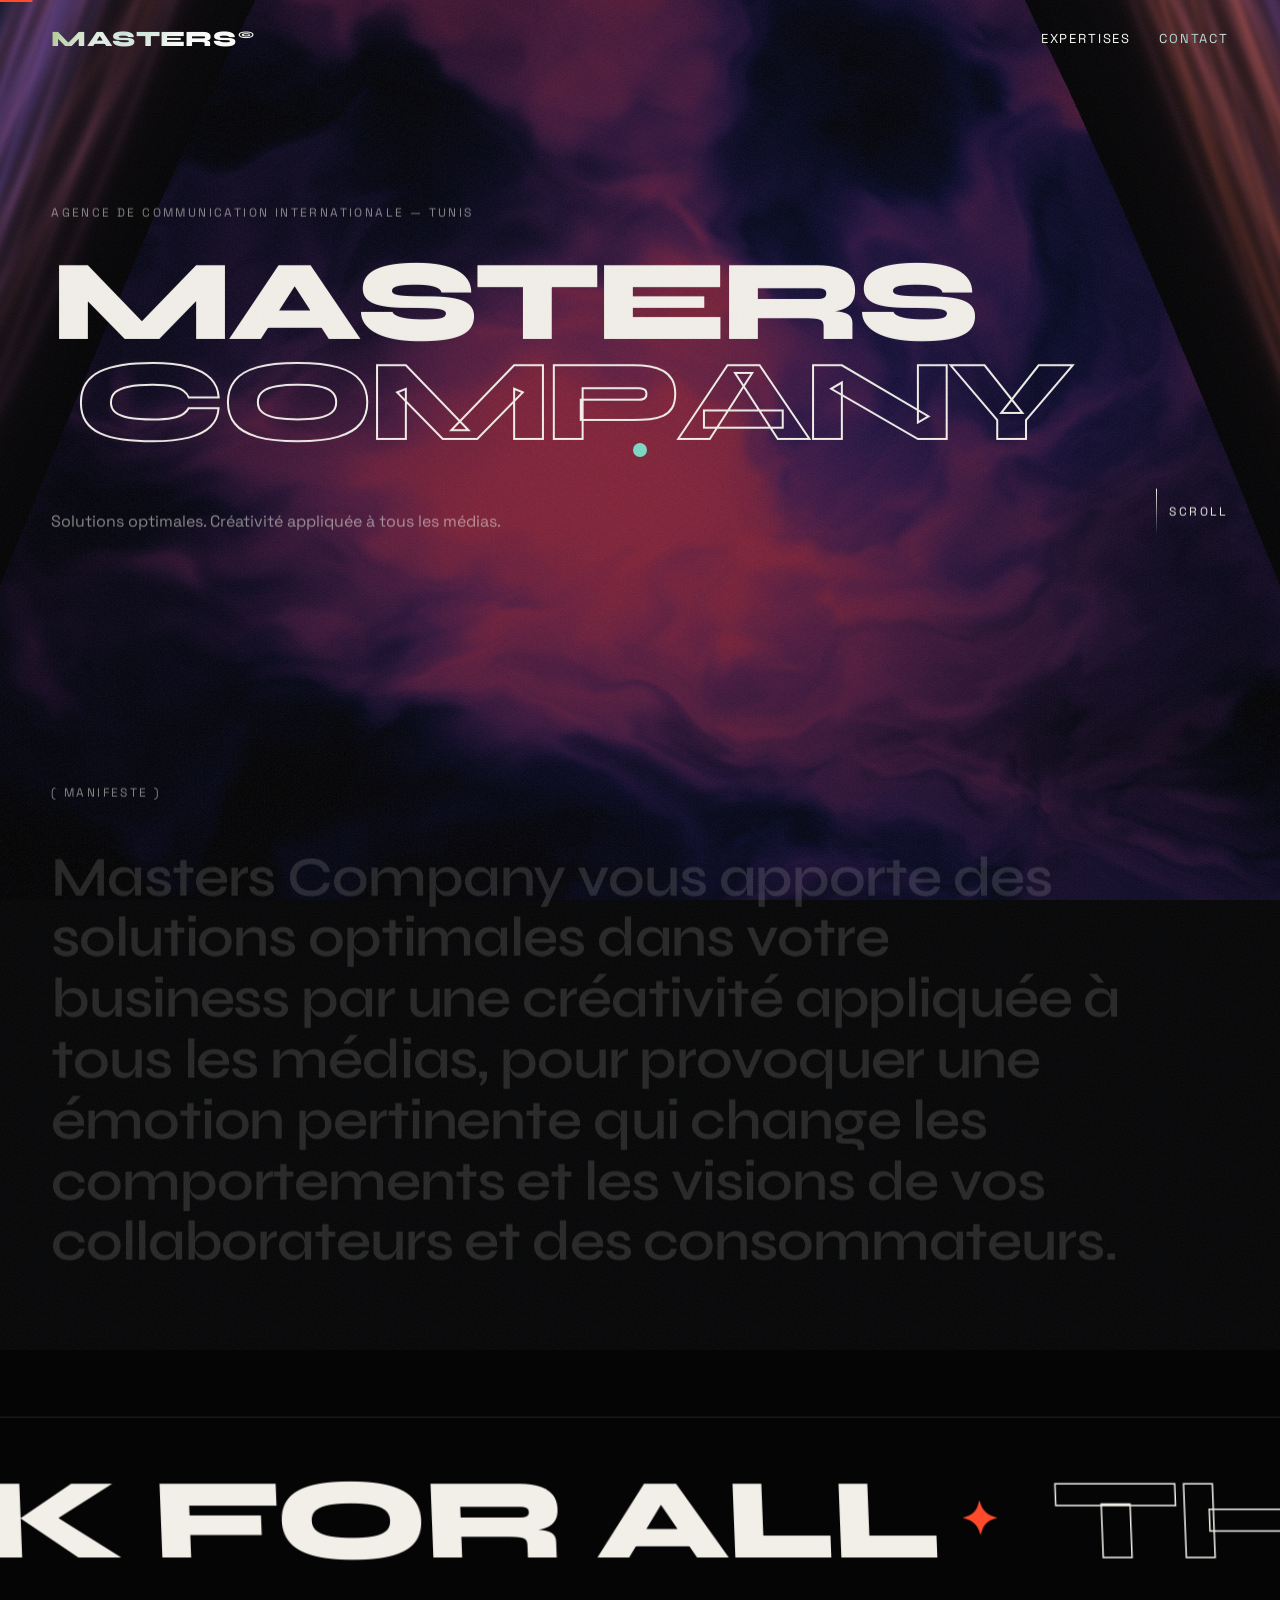
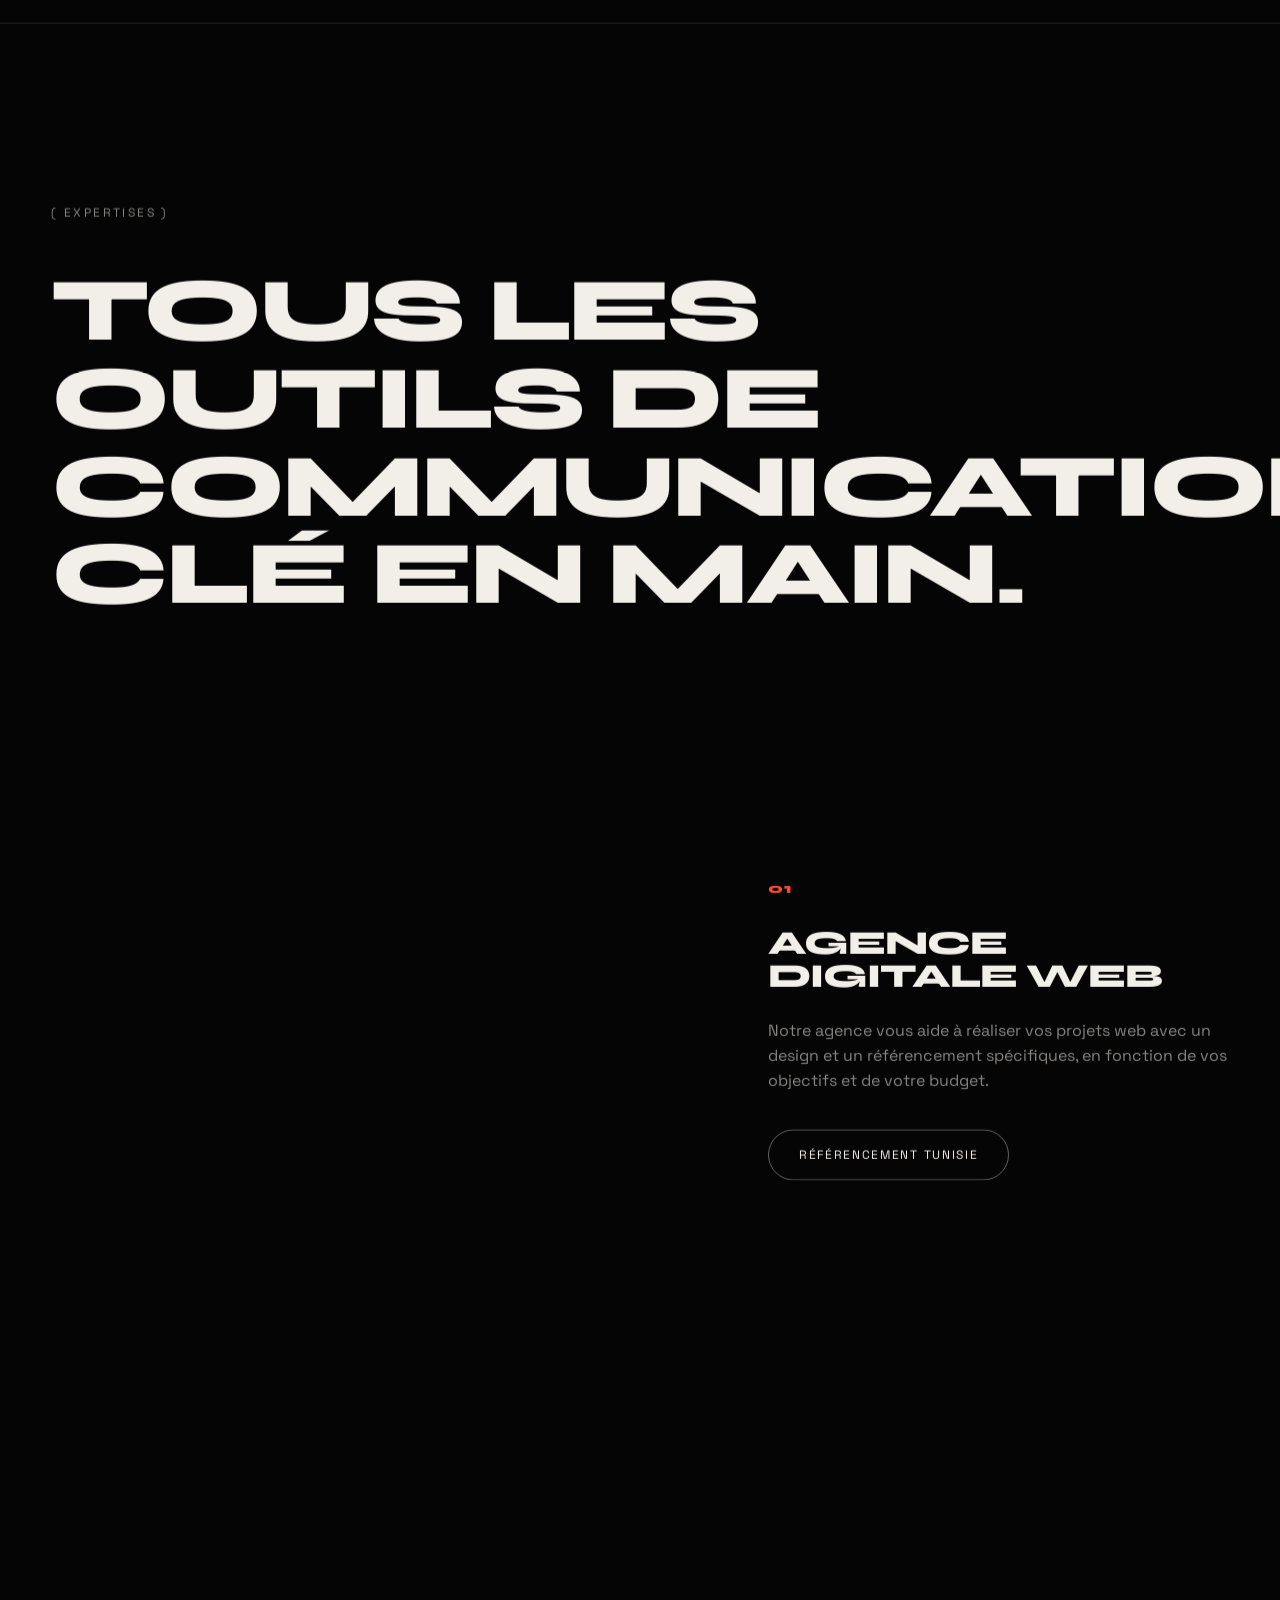
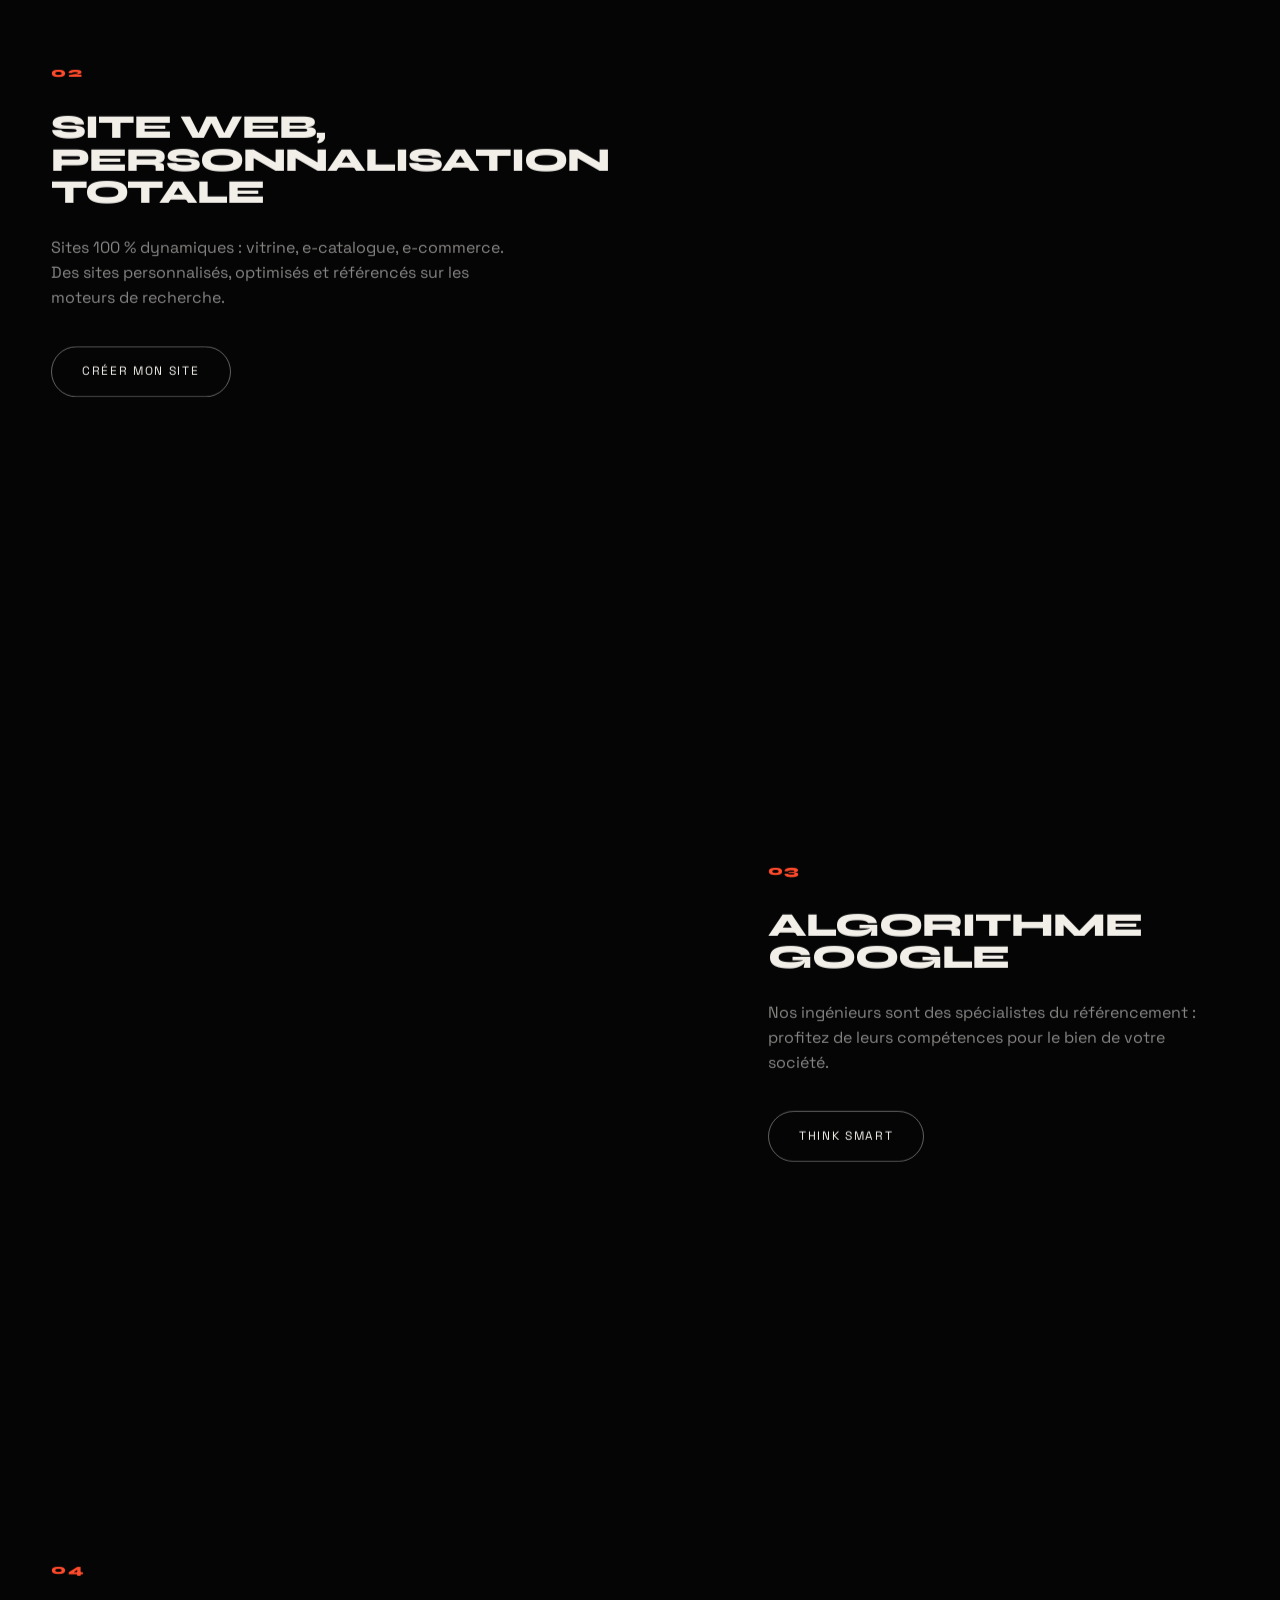
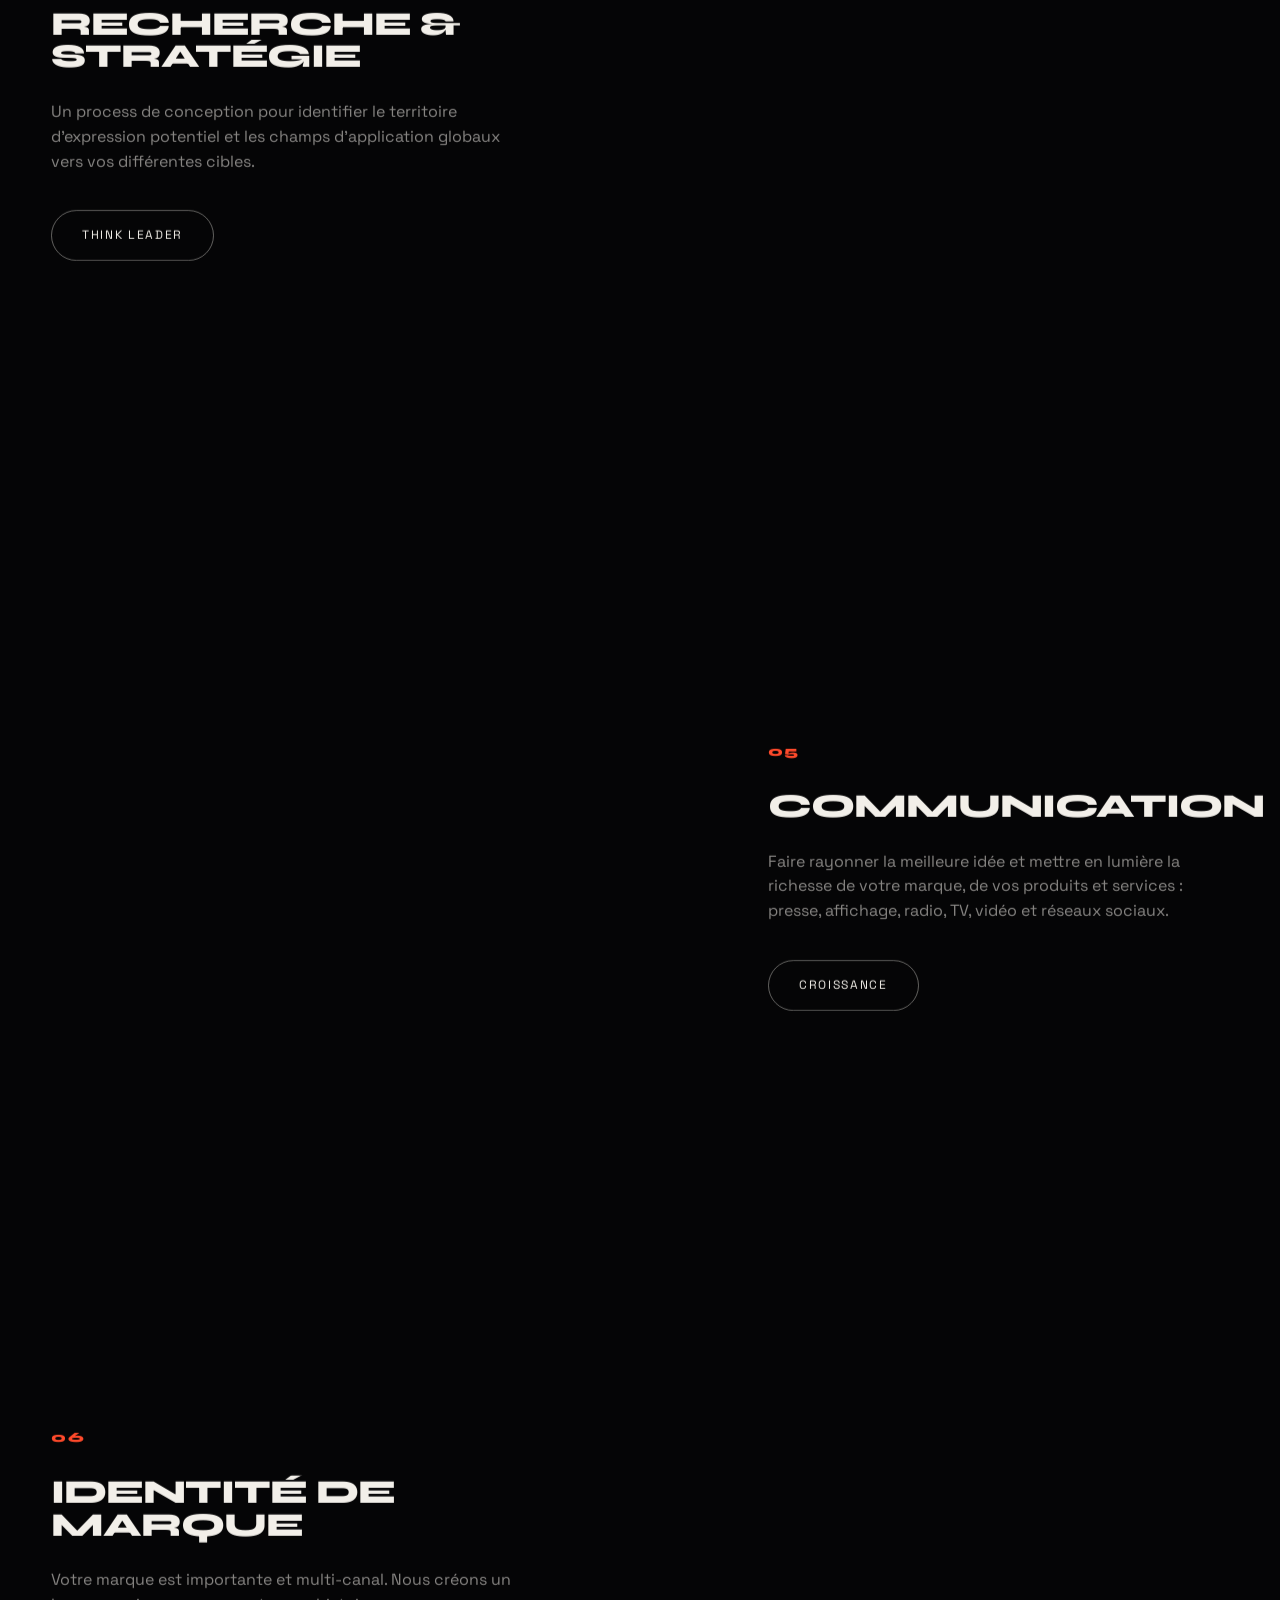
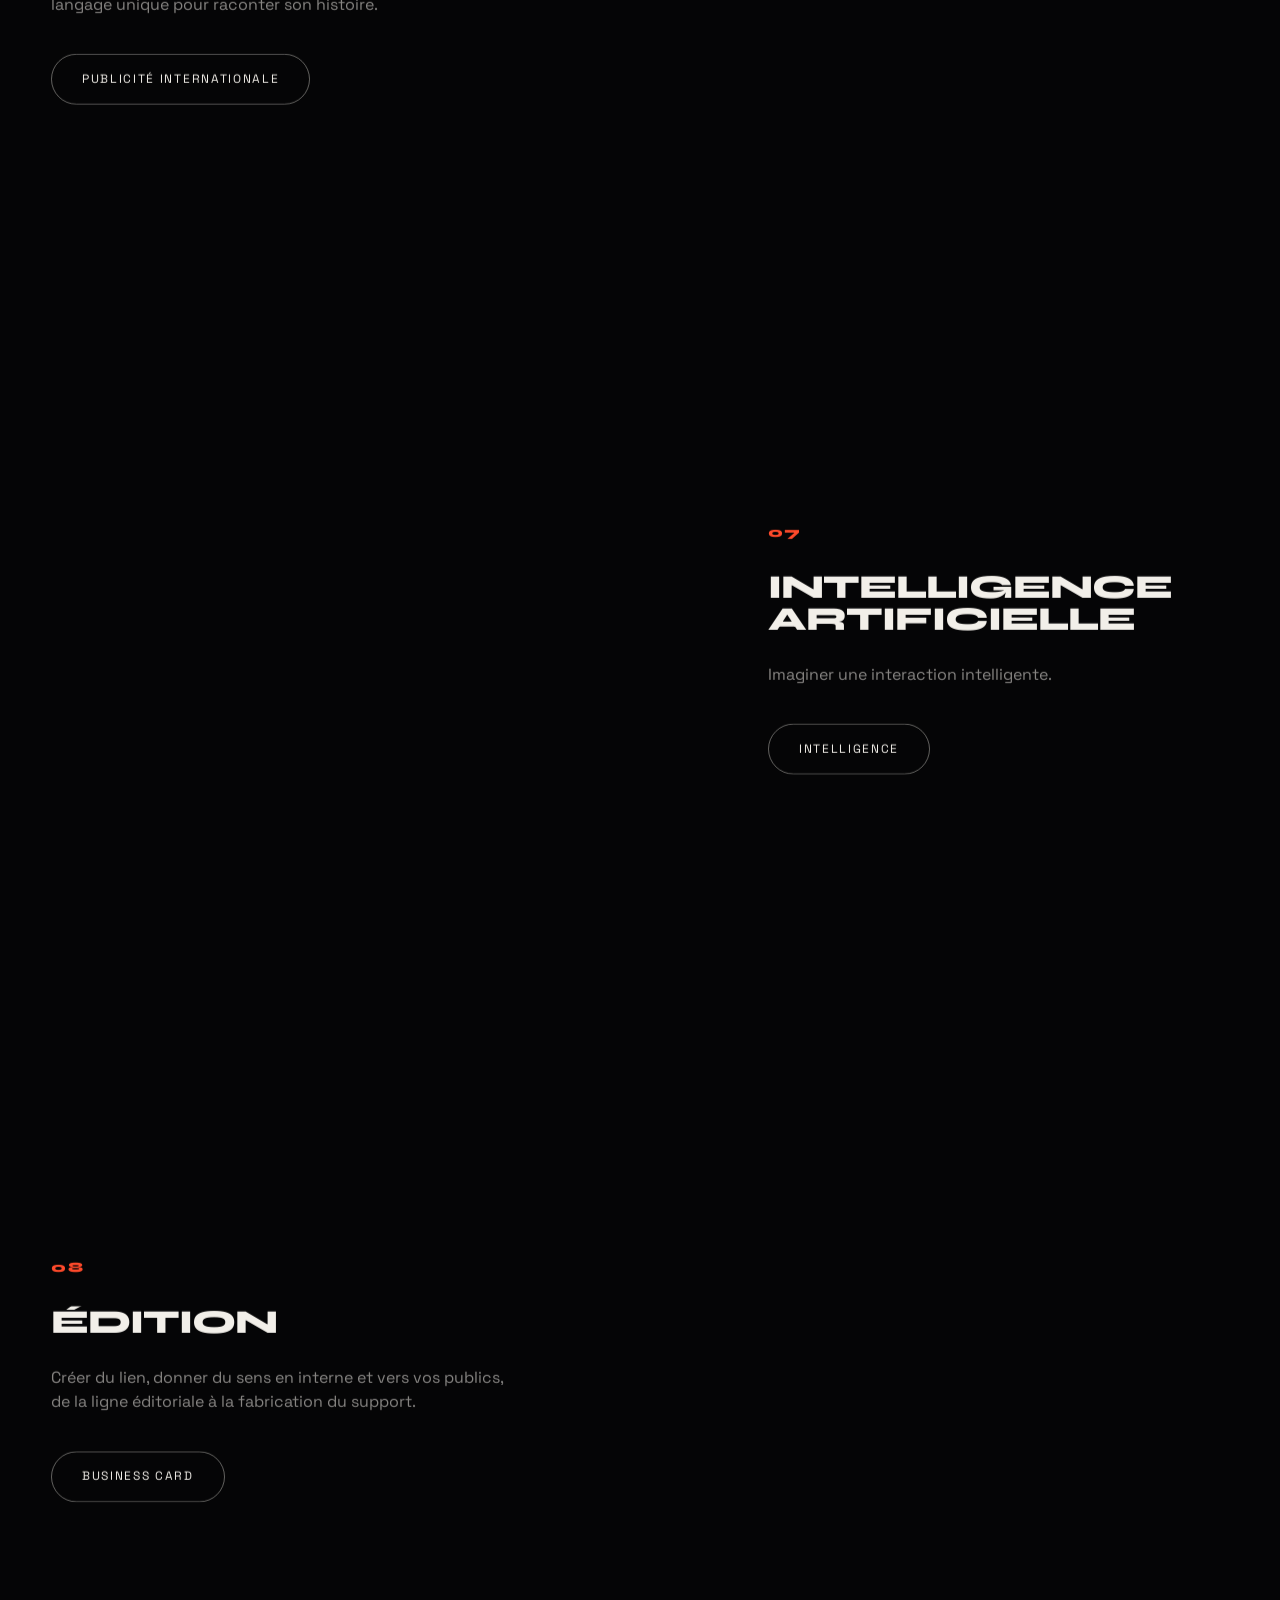
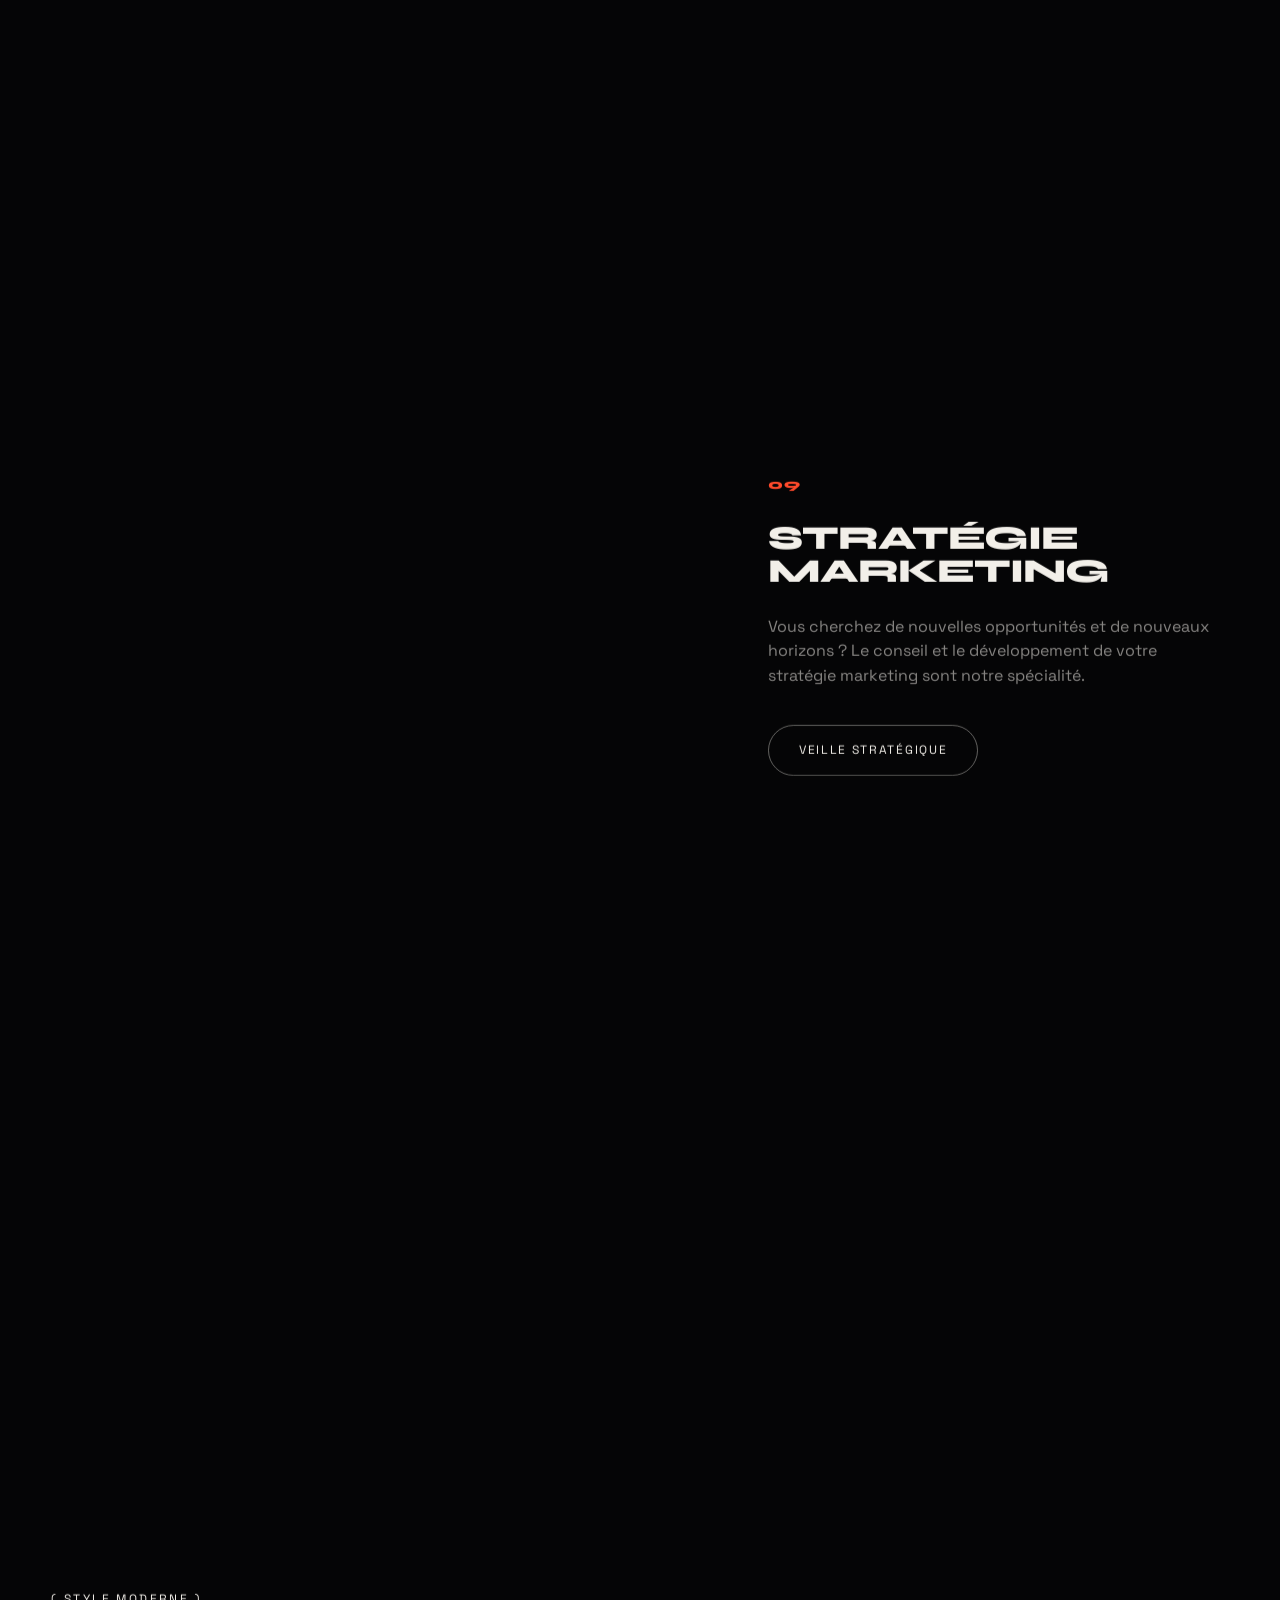
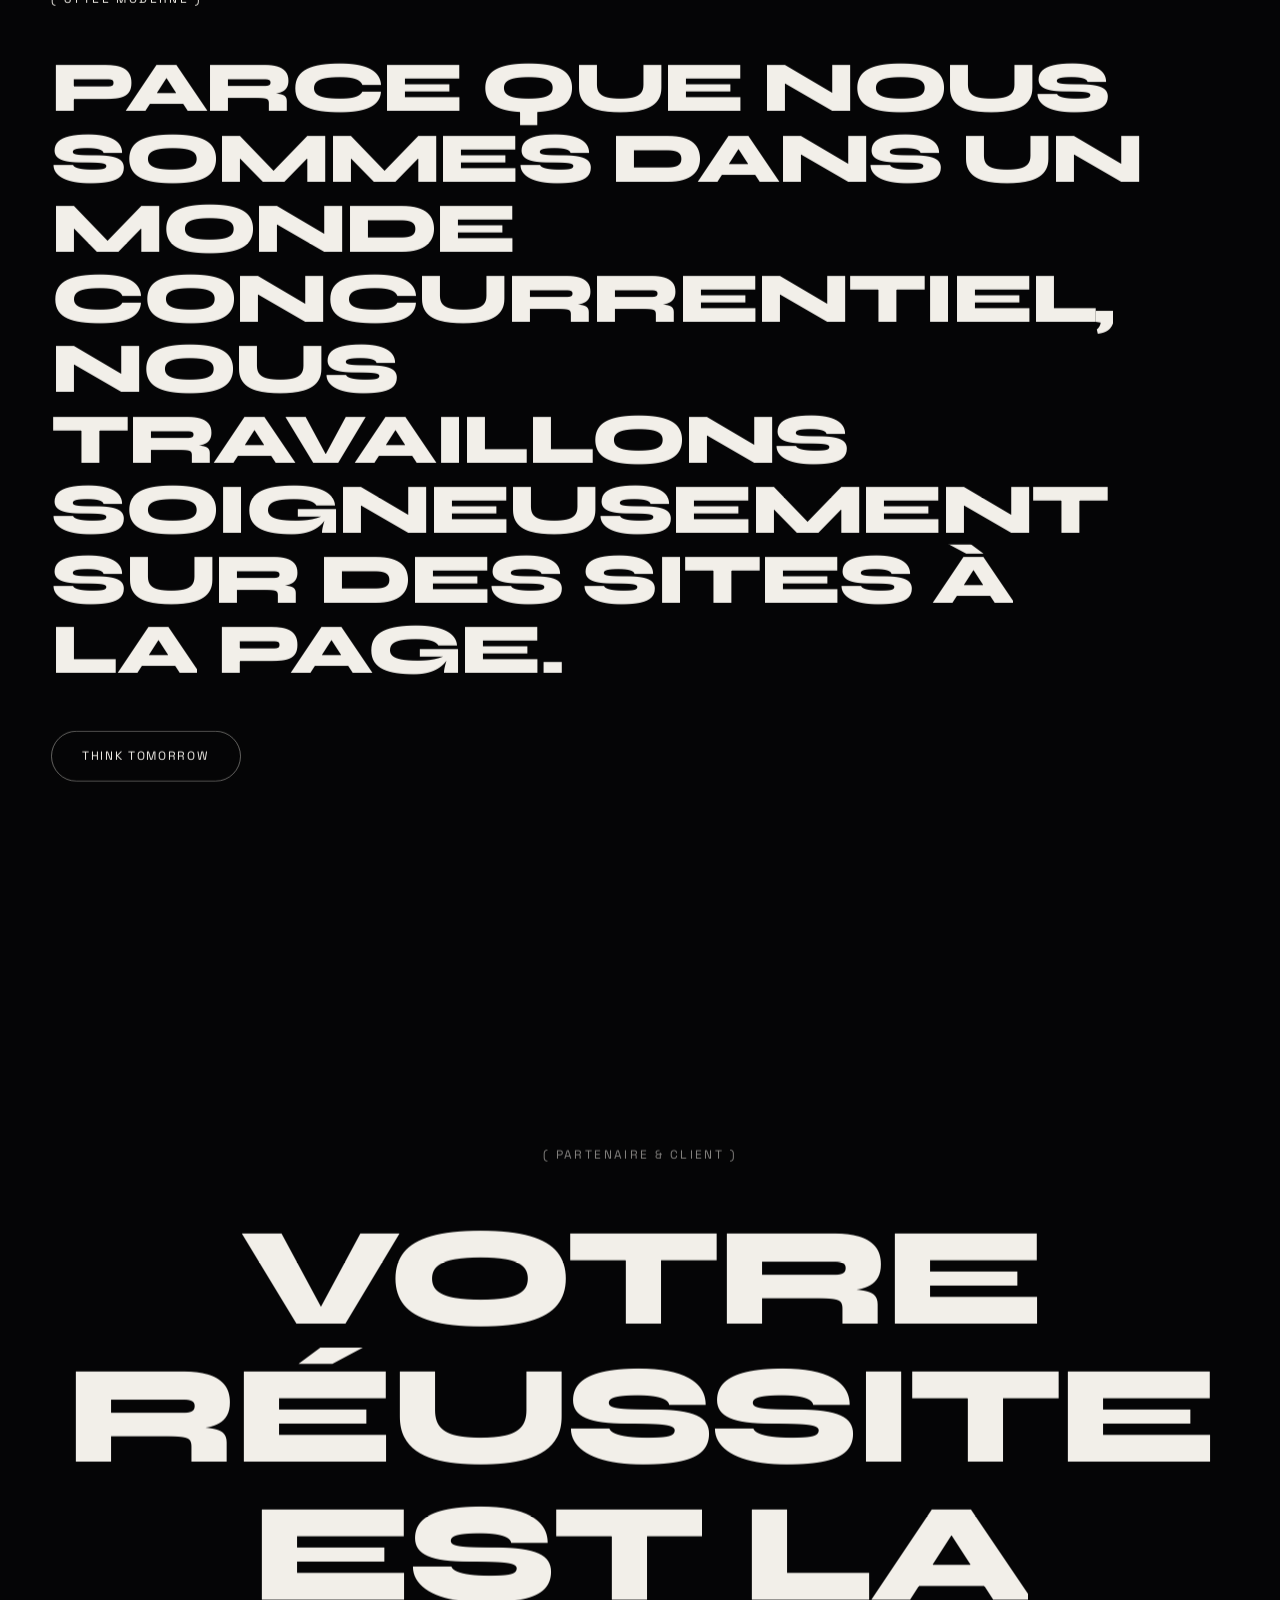
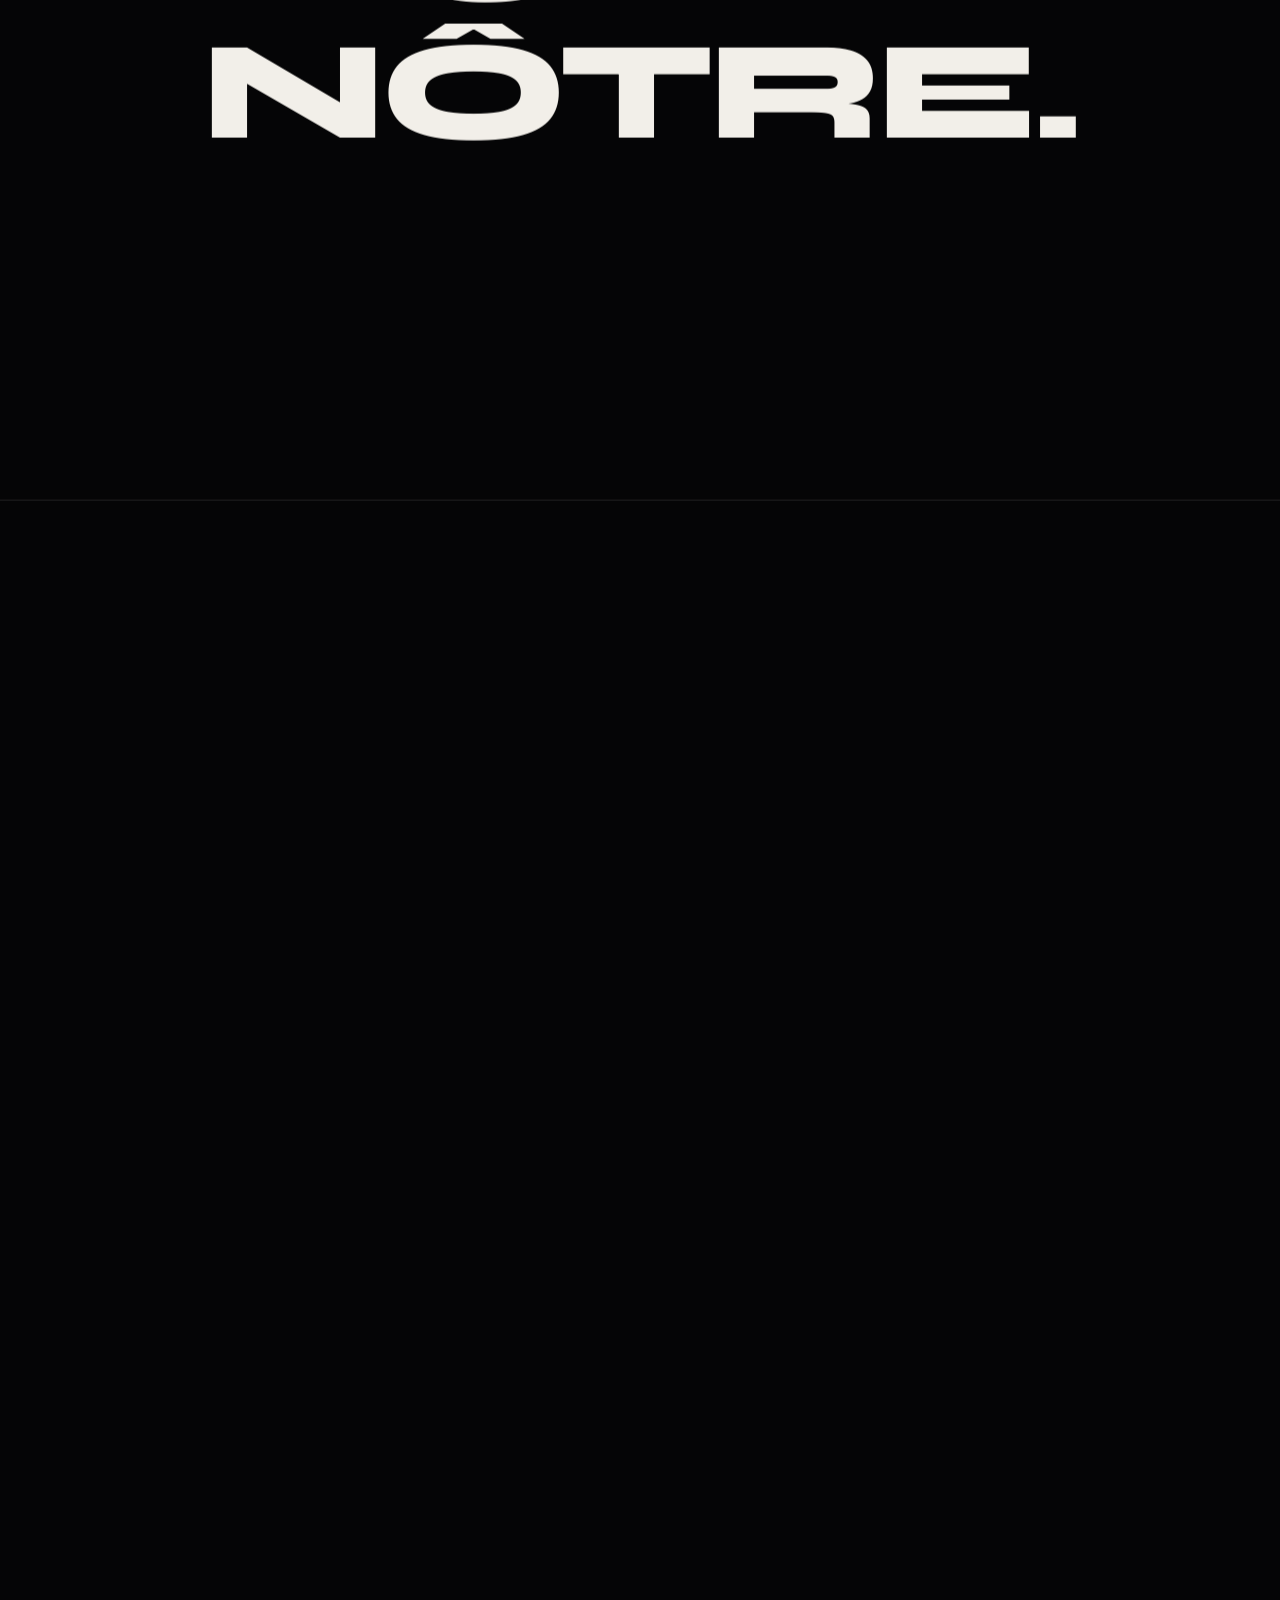
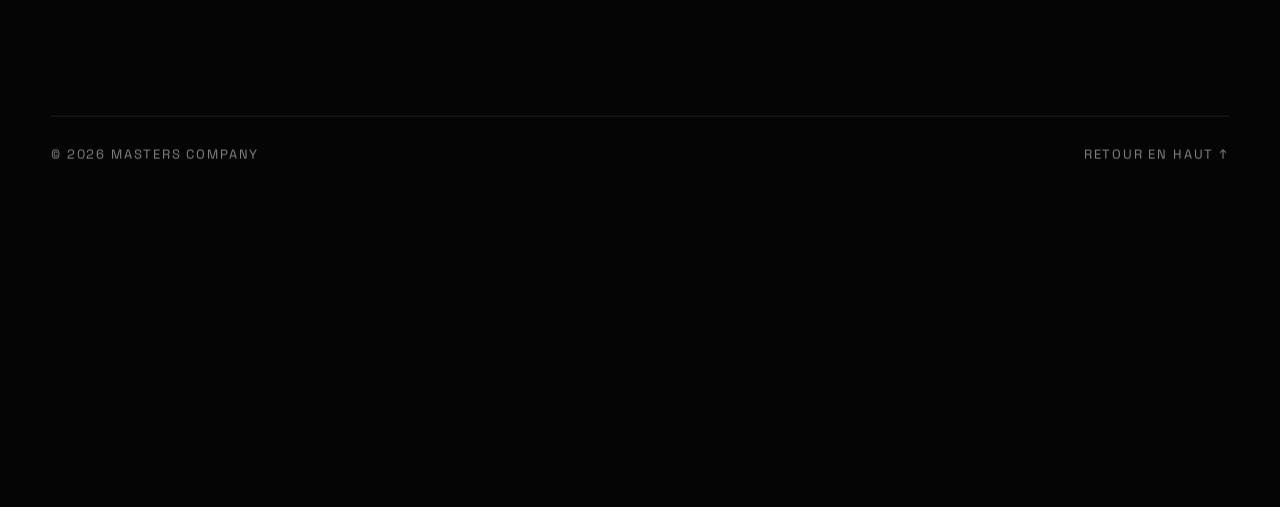
<file: index.html>
<!DOCTYPE html>
<html lang="fr">
<head>
  <meta charset="UTF-8">
  <meta name="viewport" content="width=device-width, initial-scale=1">
  <title>Masters Company — Agence de communication internationale</title>
  <meta name="description" content="Masters Company, agence de communication internationale à Tunis : création de sites web, référencement, stratégie digitale, identité de marque, vidéo et intelligence artificielle.">
  <meta name="theme-color" content="#050506">
  <link rel="shortcut icon" href="assets/images/1-2.gif" type="image/x-icon">
  <link rel="preconnect" href="https://fonts.googleapis.com">
  <link rel="preconnect" href="https://fonts.gstatic.com" crossorigin>
  <link rel="stylesheet" href="https://fonts.googleapis.com/css2?family=Space+Grotesk:wght@400;500&family=Syne:wght@600;800&display=swap">
  <link rel="stylesheet" href="css/site.css">
</head>
<body>

<div class="loader" id="loader" aria-hidden="true">
  <div class="loader__count"><span id="loaderCount">0</span><i>%</i></div>
  <div class="loader__label">Masters Company</div>
</div>

<canvas id="gl" aria-hidden="true"></canvas>
<div class="grain" aria-hidden="true"></div>
<div class="cursor" id="cursor" aria-hidden="true"><span id="cursorLabel"></span></div>
<div class="progress" id="progress" aria-hidden="true"></div>

<header class="nav">
  <a class="nav__logo" href="#top" data-cursor="hover">MASTERS<sup>©</sup></a>
  <nav class="nav__links">
    <a href="#services" data-cursor="hover">Expertises</a>
    <a href="#contact" data-cursor="hover">Contact</a>
  </nav>
</header>

<main id="smooth">

  <!-- HERO -->
  <section class="hero" id="top">
    <div class="hero__media media" data-gl data-scene="8" data-dim="0.5"><img data-src="assets/images/hd/agence-web-tunisie-creation-site-web-tunisie-2000x1197-85.jpg" alt="">
    </div>
    <div class="hero__inner">
      <p class="hero__kicker" data-reveal>Agence de communication internationale — Tunis</p>
      <h1 class="hero__title" aria-label="Masters Company">
        <span class="line" data-chars data-speed="0.06">Masters</span>
        <span class="line line--outline" data-chars data-speed="0.12">Company</span>
      </h1>
      <div class="hero__foot">
        <p data-reveal>Solutions optimales. Créativité appliquée à tous les médias.</p>
        <a class="scroll-cue" href="#manifesto" data-cursor="hover"><span></span>Scroll</a>
      </div>
    </div>
  </section>

  <!-- MANIFESTO -->
  <section class="manifesto" id="manifesto">
    <p class="manifesto__label" data-reveal>( Manifeste )</p>
    <p class="manifesto__text" data-scrub>Masters Company vous apporte des solutions optimales dans votre business par une créativité appliquée à tous les médias, pour provoquer une émotion pertinente qui change les comportements et les visions de vos collaborateurs et des consommateurs.</p>
  </section>

  <!-- MARQUEE -->
  <section class="marquee" aria-hidden="true">
    <div class="marquee__track" id="marquee">
      <span>Think for all</span><span>Think smart</span><span>Think leader</span><span>Think tomorrow</span><span>Think partner</span>
      <span>Think for all</span><span>Think smart</span><span>Think leader</span><span>Think tomorrow</span><span>Think partner</span>
    </div>
  </section>

  <!-- SERVICES -->
  <section class="services" id="services">
    <header class="section-head">
      <p data-reveal>( Expertises )</p>
      <h2 data-split>Tous les outils de communication, clé en main.</h2>
    </header>

    <article class="work">
      <div class="work__media" data-speed="-0.04"><div class="media r-45" data-gl data-scene="2"><img data-src="assets/images/hd/agence-web-tunisie-creation-site-web-tunisie-1400x808-68.jpg" alt="Référencement et design web"></div></div>
      <div class="work__text" data-speed="0.05">
        <span class="work__no">01</span>
        <h3 data-split>Agence digitale web</h3>
        <p data-reveal>Notre agence vous aide à réaliser vos projets web avec un design et un référencement spécifiques, en fonction de vos objectifs et de votre budget.</p>
        <a class="pill" href="#contact" data-cursor="hover" data-magnetic>Référencement Tunisie</a>
      </div>
    </article>

    <article class="work work--flip">
      <div class="work__media" data-speed="-0.06"><div class="media r-54" data-gl data-scene="1"><img data-src="assets/images/hd/agence-web-tunisie-creation-site-web-tunisie-1400x1166-36.jpg" alt="Site web dynamique"></div></div>
      <div class="work__text" data-speed="0.05">
        <span class="work__no">02</span>
        <h3 data-split>Site web, personnalisation totale</h3>
        <p data-reveal>Sites 100&nbsp;% dynamiques&nbsp;: vitrine, e-catalogue, e-commerce. Des sites personnalisés, optimisés et référencés sur les moteurs de recherche.</p>
        <a class="pill" href="#contact" data-cursor="hover" data-magnetic>Créer mon site</a>
      </div>
    </article>

    <article class="work">
      <div class="work__media" data-speed="-0.05"><div class="media r-45" data-gl data-scene="4"><img data-src="assets/images/hd/agence-web-tunisie-creation-site-web-tunisie-1400x1539-81.jpg" alt="Algorithme Google"></div></div>
      <div class="work__text" data-speed="0.07">
        <span class="work__no">03</span>
        <h3 data-split>Algorithme Google</h3>
        <p data-reveal>Nos ingénieurs sont des spécialistes du référencement&nbsp;: profitez de leurs compétences pour le bien de votre société.</p>
        <a class="pill" href="#contact" data-cursor="hover" data-magnetic>Think smart</a>
      </div>
    </article>

    <article class="work work--flip">
      <div class="work__media" data-speed="-0.04"><div class="media r-169" data-gl data-scene="5"><img data-src="assets/images/hd/agence-web-tunisie-creation-site-web-tunisie-1400x545-86.jpg" alt="Recherche et stratégie"></div></div>
      <div class="work__text" data-speed="0.05">
        <span class="work__no">04</span>
        <h3 data-split>Recherche &amp; Stratégie</h3>
        <p data-reveal>Un process de conception pour identifier le territoire d'expression potentiel et les champs d'application globaux vers vos différentes cibles.</p>
        <a class="pill" href="#contact" data-cursor="hover" data-magnetic>Think leader</a>
      </div>
    </article>

    <article class="work">
      <div class="work__media" data-speed="-0.05"><div class="media r-45" data-gl data-scene="3"><img data-src="assets/images/agence-web-tunisie-creation-site-web-tunisie.8.gif" alt="Communication"></div></div>
      <div class="work__text" data-speed="0.05">
        <span class="work__no">05</span>
        <h3 data-split>Communication</h3>
        <p data-reveal>Faire rayonner la meilleure idée et mettre en lumière la richesse de votre marque, de vos produits et services&nbsp;: presse, affichage, radio, TV, vidéo et réseaux sociaux.</p>
        <a class="pill" href="#contact" data-cursor="hover" data-magnetic>Croissance</a>
      </div>
    </article>

    <article class="work work--flip">
      <div class="work__media" data-speed="-0.06"><div class="media r-169" data-gl data-scene="0"><img data-src="assets/images/hd/agence-web-tunisie-creation-site-web-tunisie-1400x787-78.jpg" alt="Identité de marque"></div></div>
      <div class="work__text" data-speed="0.05">
        <span class="work__no">06</span>
        <h3 data-split>Identité de marque</h3>
        <p data-reveal>Votre marque est importante et multi-canal. Nous créons un langage unique pour raconter son histoire.</p>
        <a class="pill" href="#contact" data-cursor="hover" data-magnetic>Publicité internationale</a>
      </div>
    </article>

    <article class="work">
      <div class="work__media" data-speed="-0.04"><div class="media r-54" data-gl data-scene="6"><img data-src="assets/images/agence-web-tunisie-creation-site-web-tunisie.10.gif" alt="Intelligence artificielle"></div></div>
      <div class="work__text" data-speed="0.06">
        <span class="work__no">07</span>
        <h3 data-split>Intelligence artificielle</h3>
        <p data-reveal>Imaginer une interaction intelligente.</p>
        <a class="pill" href="#contact" data-cursor="hover" data-magnetic>Intelligence</a>
      </div>
    </article>

    <article class="work work--flip">
      <div class="work__media" data-speed="-0.05"><div class="media r-45" data-gl data-scene="7"><img data-src="assets/images/agence-web-tunisie-creation-site-web-tunisie.12.gif" alt="Édition"></div></div>
      <div class="work__text" data-speed="0.05">
        <span class="work__no">08</span>
        <h3 data-split>Édition</h3>
        <p data-reveal>Créer du lien, donner du sens en interne et vers vos publics, de la ligne éditoriale à la fabrication du support.</p>
        <a class="pill" href="#contact" data-cursor="hover" data-magnetic>Business card</a>
      </div>
    </article>

    <article class="work">
      <div class="work__media" data-speed="-0.05"><div class="media r-45" data-gl data-scene="8"><img data-src="assets/images/hd/agence-web-tunisie-creation-site-web-tunisie-1400x1533-73.jpg" alt="Stratégie marketing"></div></div>
      <div class="work__text" data-speed="0.06">
        <span class="work__no">09</span>
        <h3 data-split>Stratégie marketing</h3>
        <p data-reveal>Vous cherchez de nouvelles opportunités et de nouveaux horizons&nbsp;? Le conseil et le développement de votre stratégie marketing sont notre spécialité.</p>
        <a class="pill" href="#contact" data-cursor="hover" data-magnetic>Veille stratégique</a>
      </div>
    </article>
  </section>

  <!-- SHOWCASE -->
  <section class="showcase">
    <div class="showcase__media media" data-gl data-scene="6" data-dim="0.8"><img data-src="assets/images/hd/agence-web-tunisie-creation-site-web-tunisie-1400x1011-59.jpg" alt=""></div>
    <div class="showcase__text" data-speed="0.1">
      <p data-reveal>( Style moderne )</p>
      <h2 data-split>Parce que nous sommes dans un monde concurrentiel, nous travaillons soigneusement sur des sites à la page.</h2>
      <a class="pill" href="#contact" data-cursor="hover" data-magnetic>Think tomorrow</a>
    </div>
  </section>

  <!-- PARTNER -->
  <section class="partner">
    <p data-reveal>( Partenaire &amp; client )</p>
    <h2 data-split>Votre réussite est la nôtre.</h2>
    <p class="partner__sub" data-reveal>Vous cherchez un partenaire ou un client&nbsp;? Nous vous offrons nos solutions les plus efficaces pour parvenir à vos attentes.</p>
  </section>

  <!-- CONTACT -->
  <section class="contact" id="contact">
    <h2 class="contact__title" data-split>Parlons<br>de votre projet</h2>
    <div class="contact__grid">
      <div class="contact__info" data-reveal>
        <p class="label">Email</p>
        <a href="mailto:direction@masters.tn" data-cursor="hover">direction@masters.tn</a>
        <p class="label">Téléphone</p>
        <a href="tel:+97896111" data-cursor="hover">+ 97 896 111</a>
        <p class="label">Adresse</p>
        <p>Alain Savary<br>Tunis 1002</p>
      </div>
      <form class="form" id="form" action="mailto:direction@masters.tn" method="post" enctype="text/plain" data-reveal>
        <label><span>Nom*</span><input type="text" name="name" required autocomplete="name"></label>
        <label><span>Email*</span><input type="email" name="email" required autocomplete="email"></label>
        <label><span>Téléphone</span><input type="tel" name="phone" autocomplete="tel"></label>
        <label><span>Message</span><textarea name="message" rows="3"></textarea></label>
        <button class="pill pill--solid" type="submit" data-cursor="hover" data-magnetic>Envoyer</button>
        <p class="form__ok" id="formOk" hidden>Merci&nbsp;! Votre message est prêt à être envoyé.</p>
      </form>
    </div>
    <footer class="foot">
      <span>© 2026 Masters Company</span>
      <a href="#top" data-cursor="hover">Retour en haut ↑</a>
    </footer>
  </section>

</main>

<script src="js/vendor/three.min.js"></script>
<script src="js/site.js"></script>
</body>
</html>
</file>
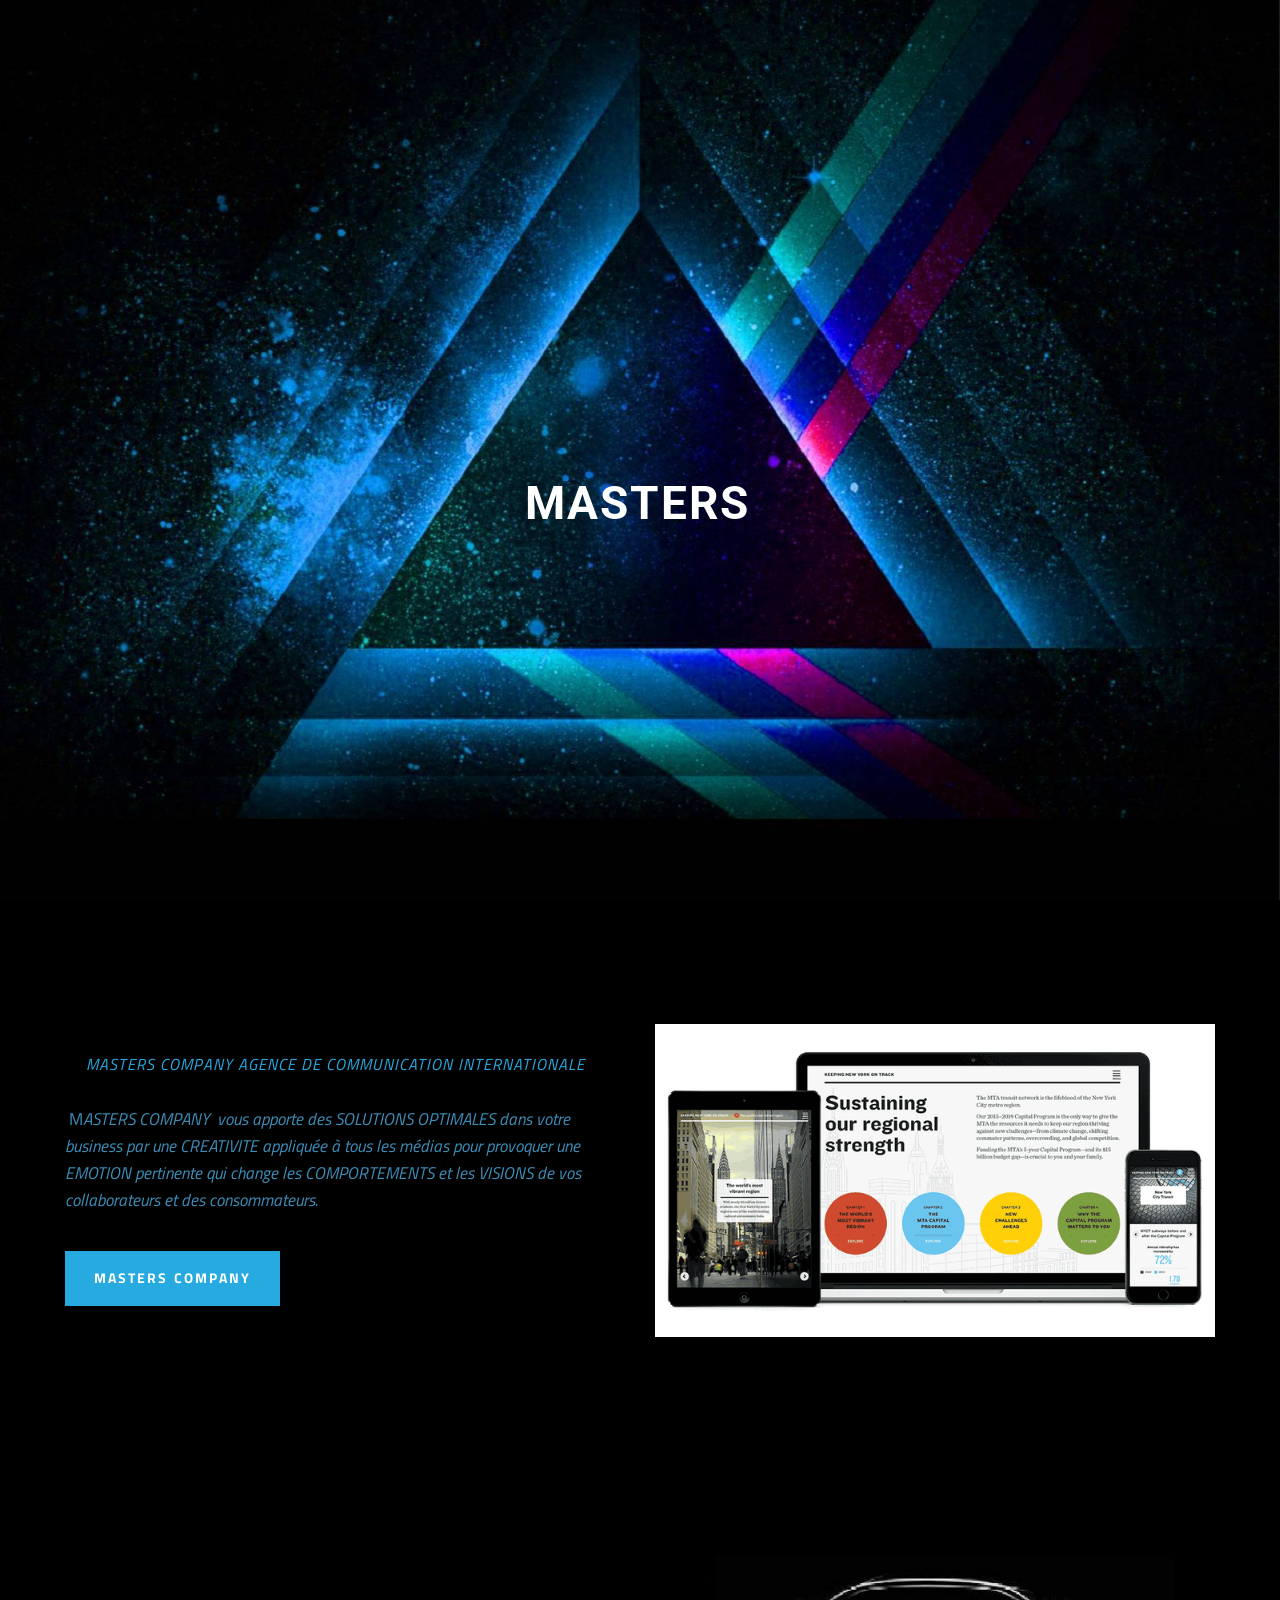
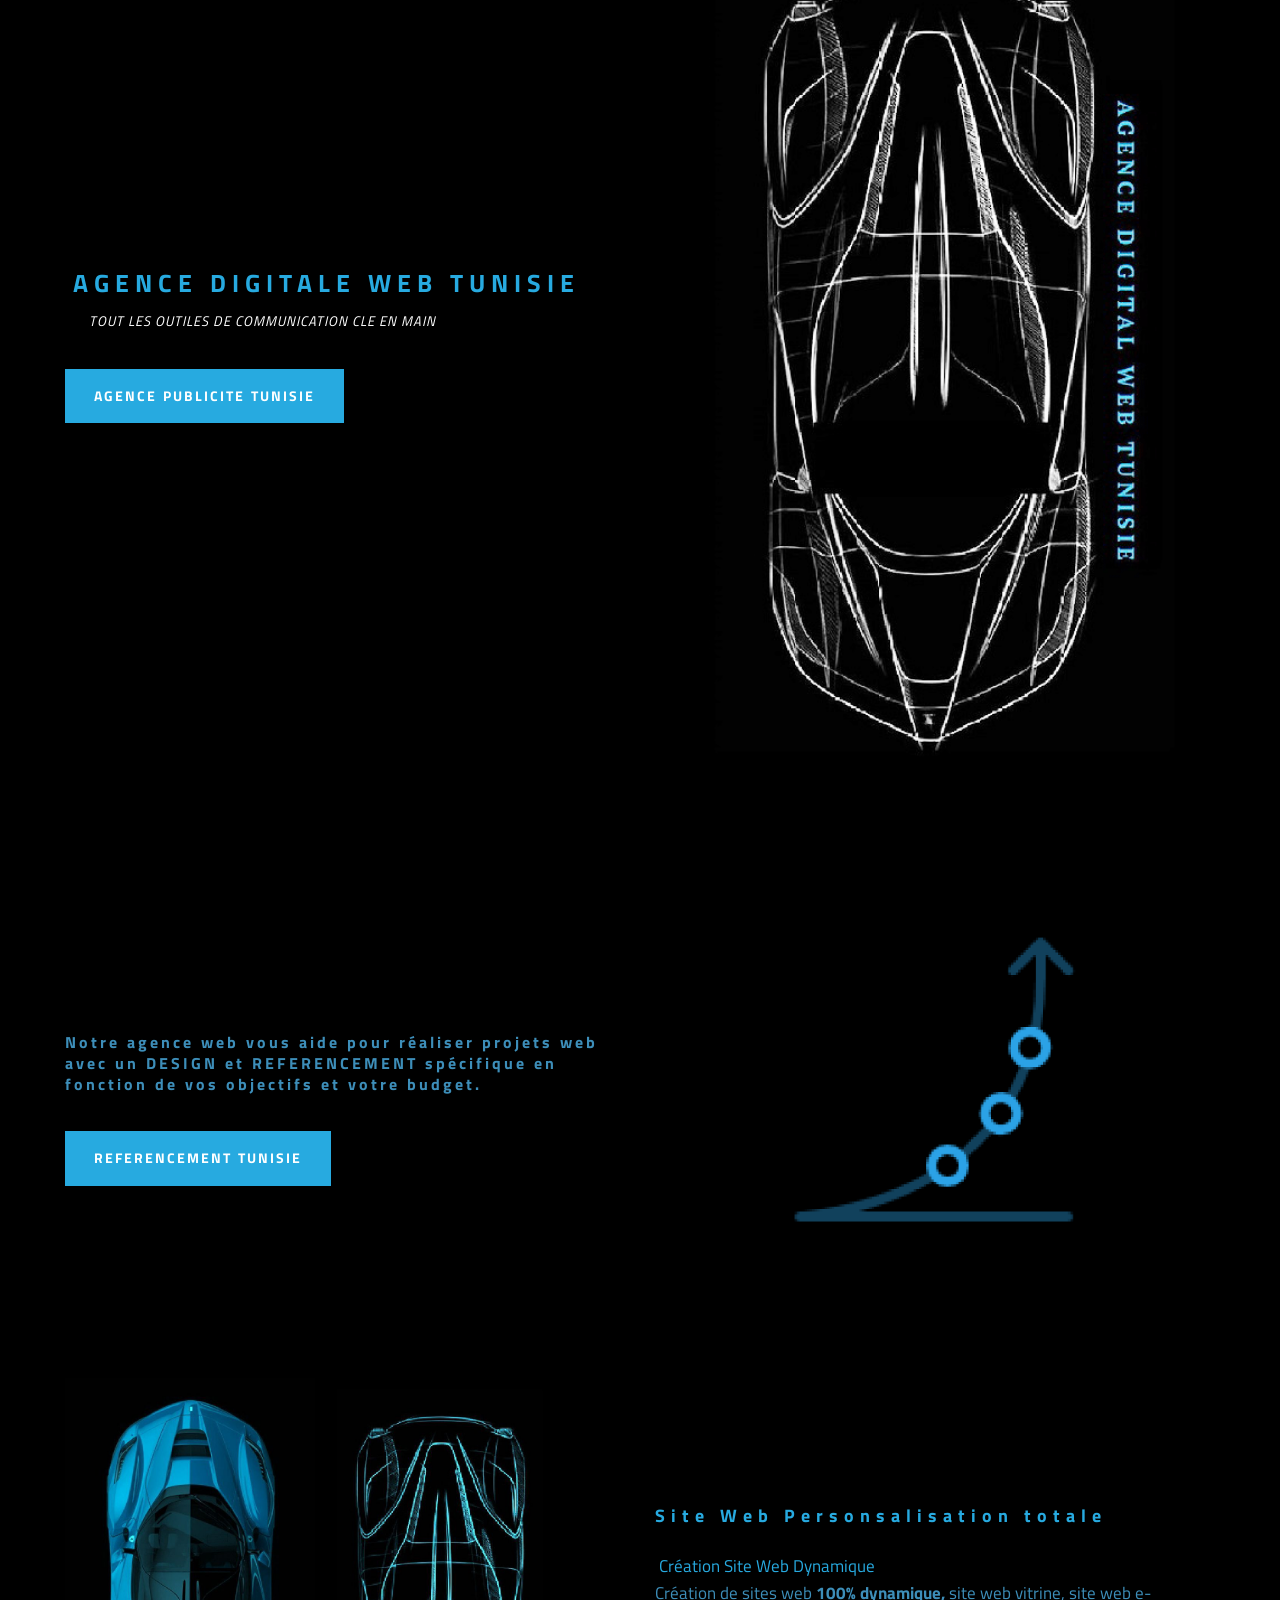
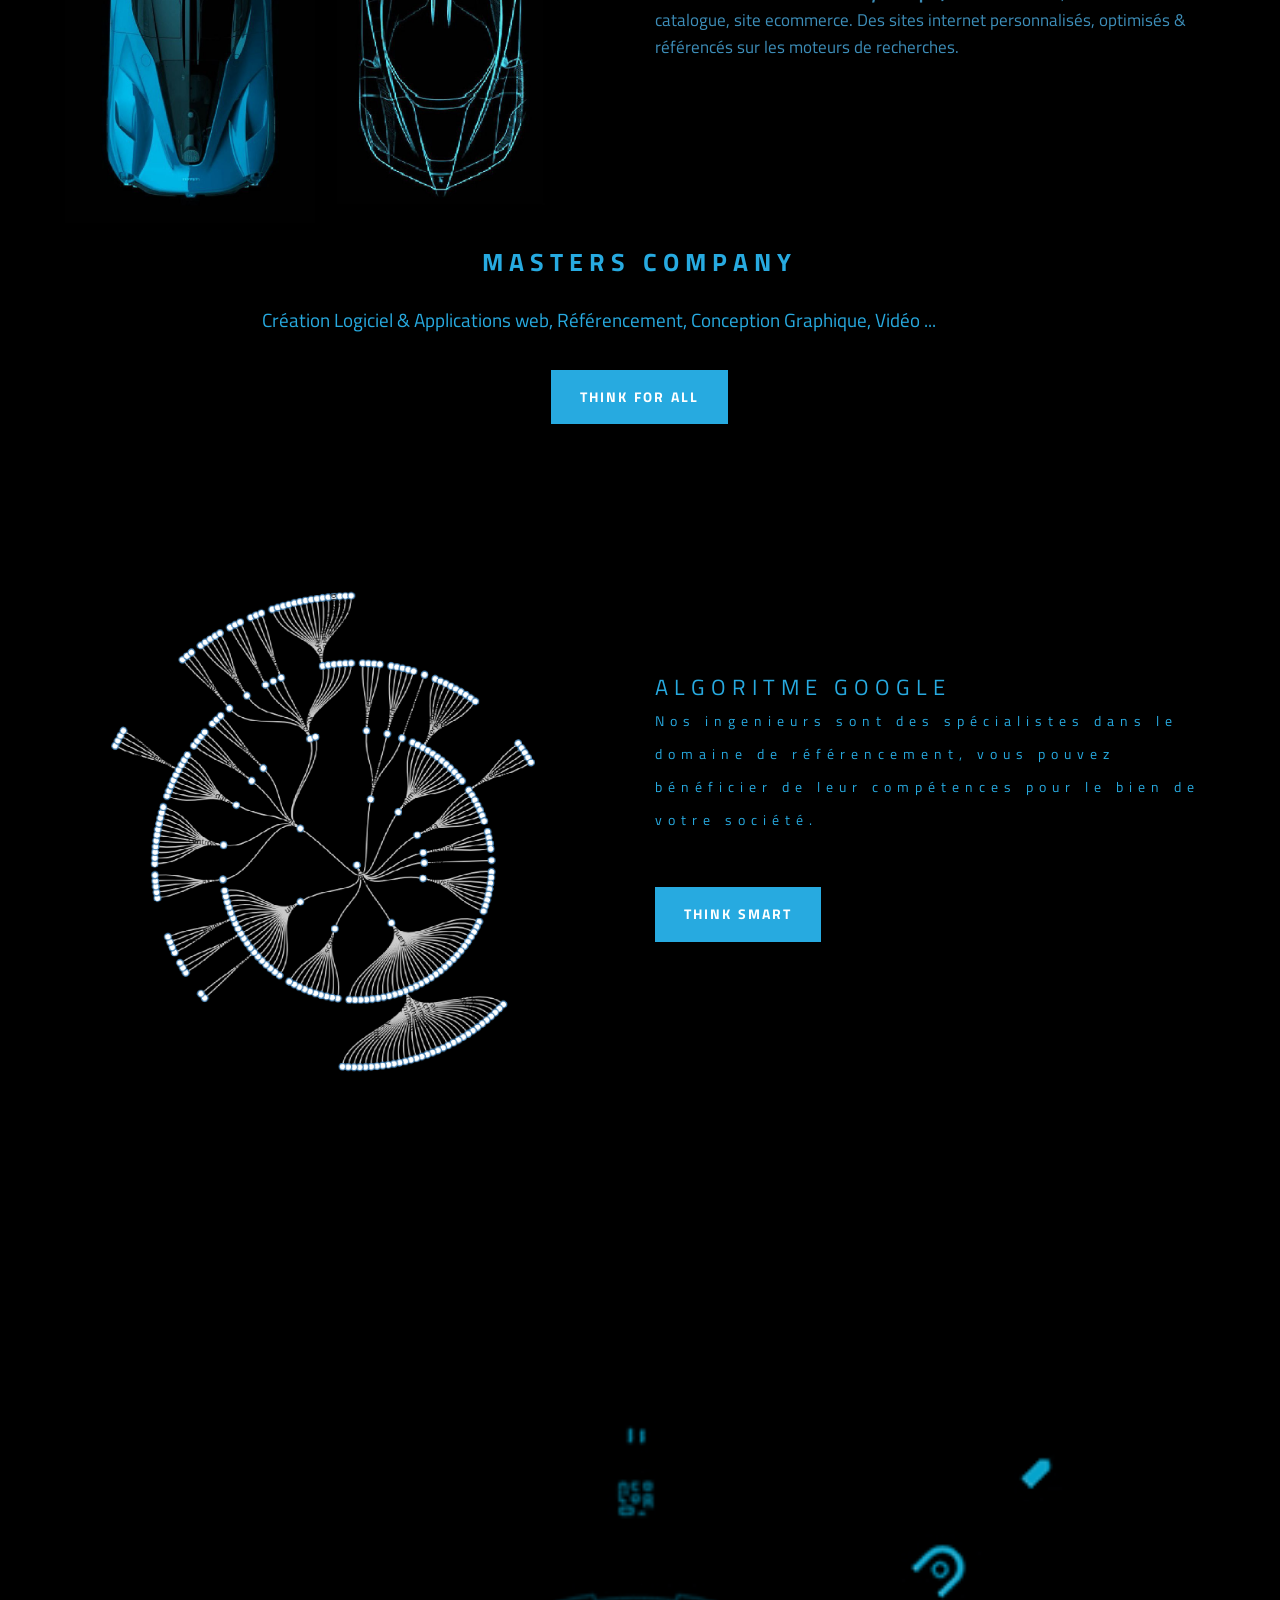
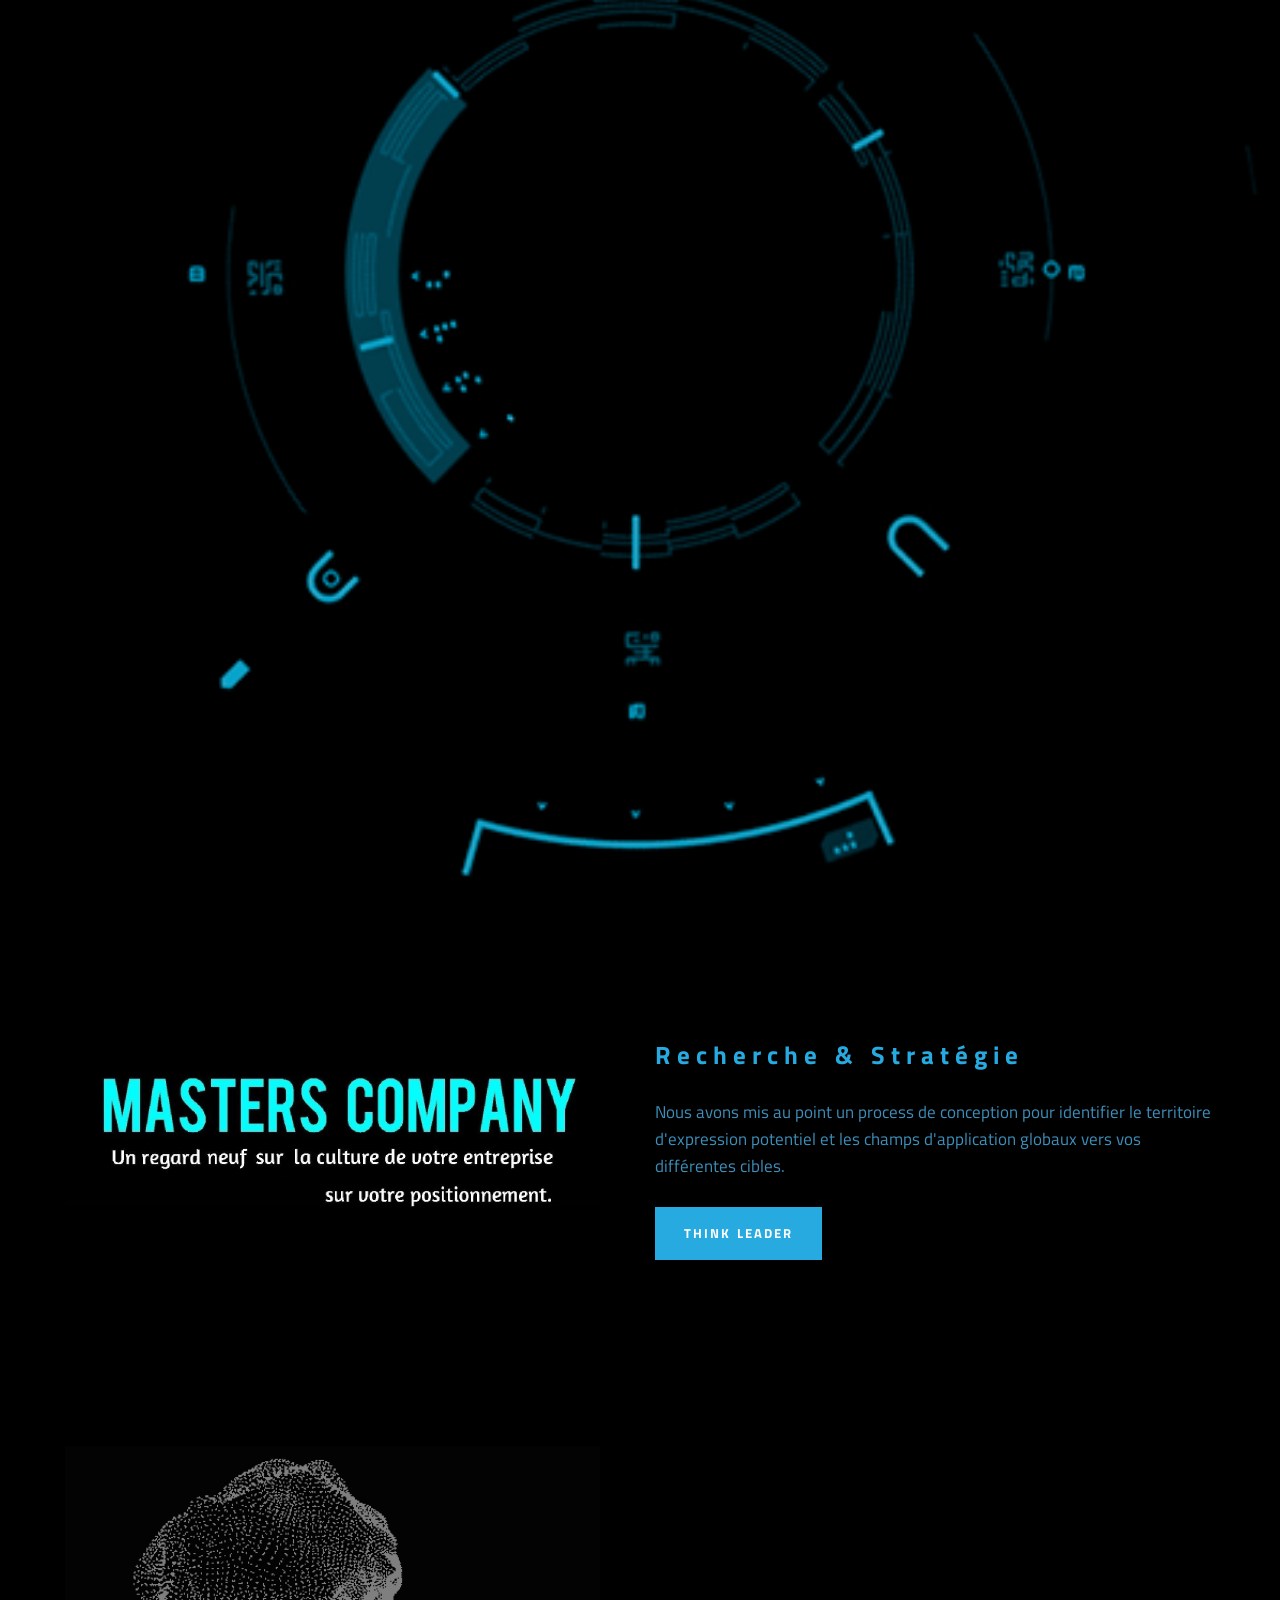
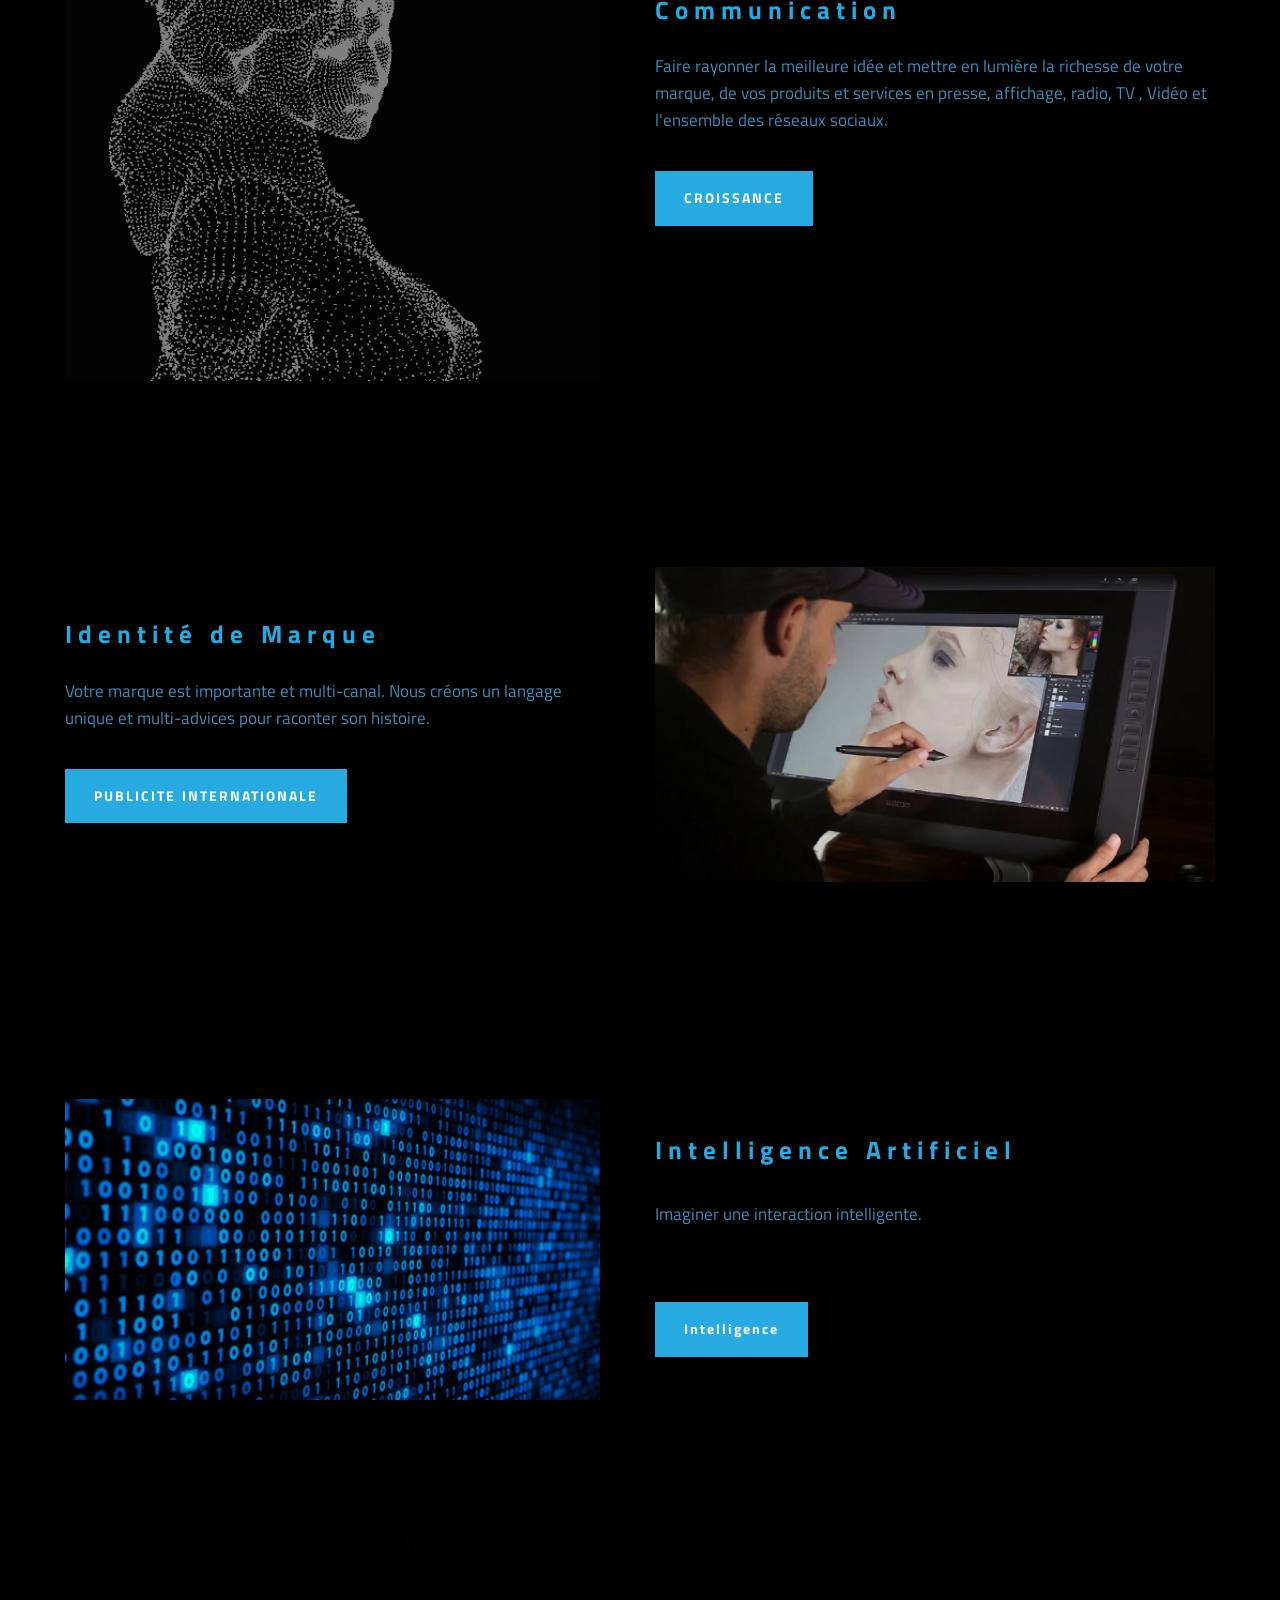
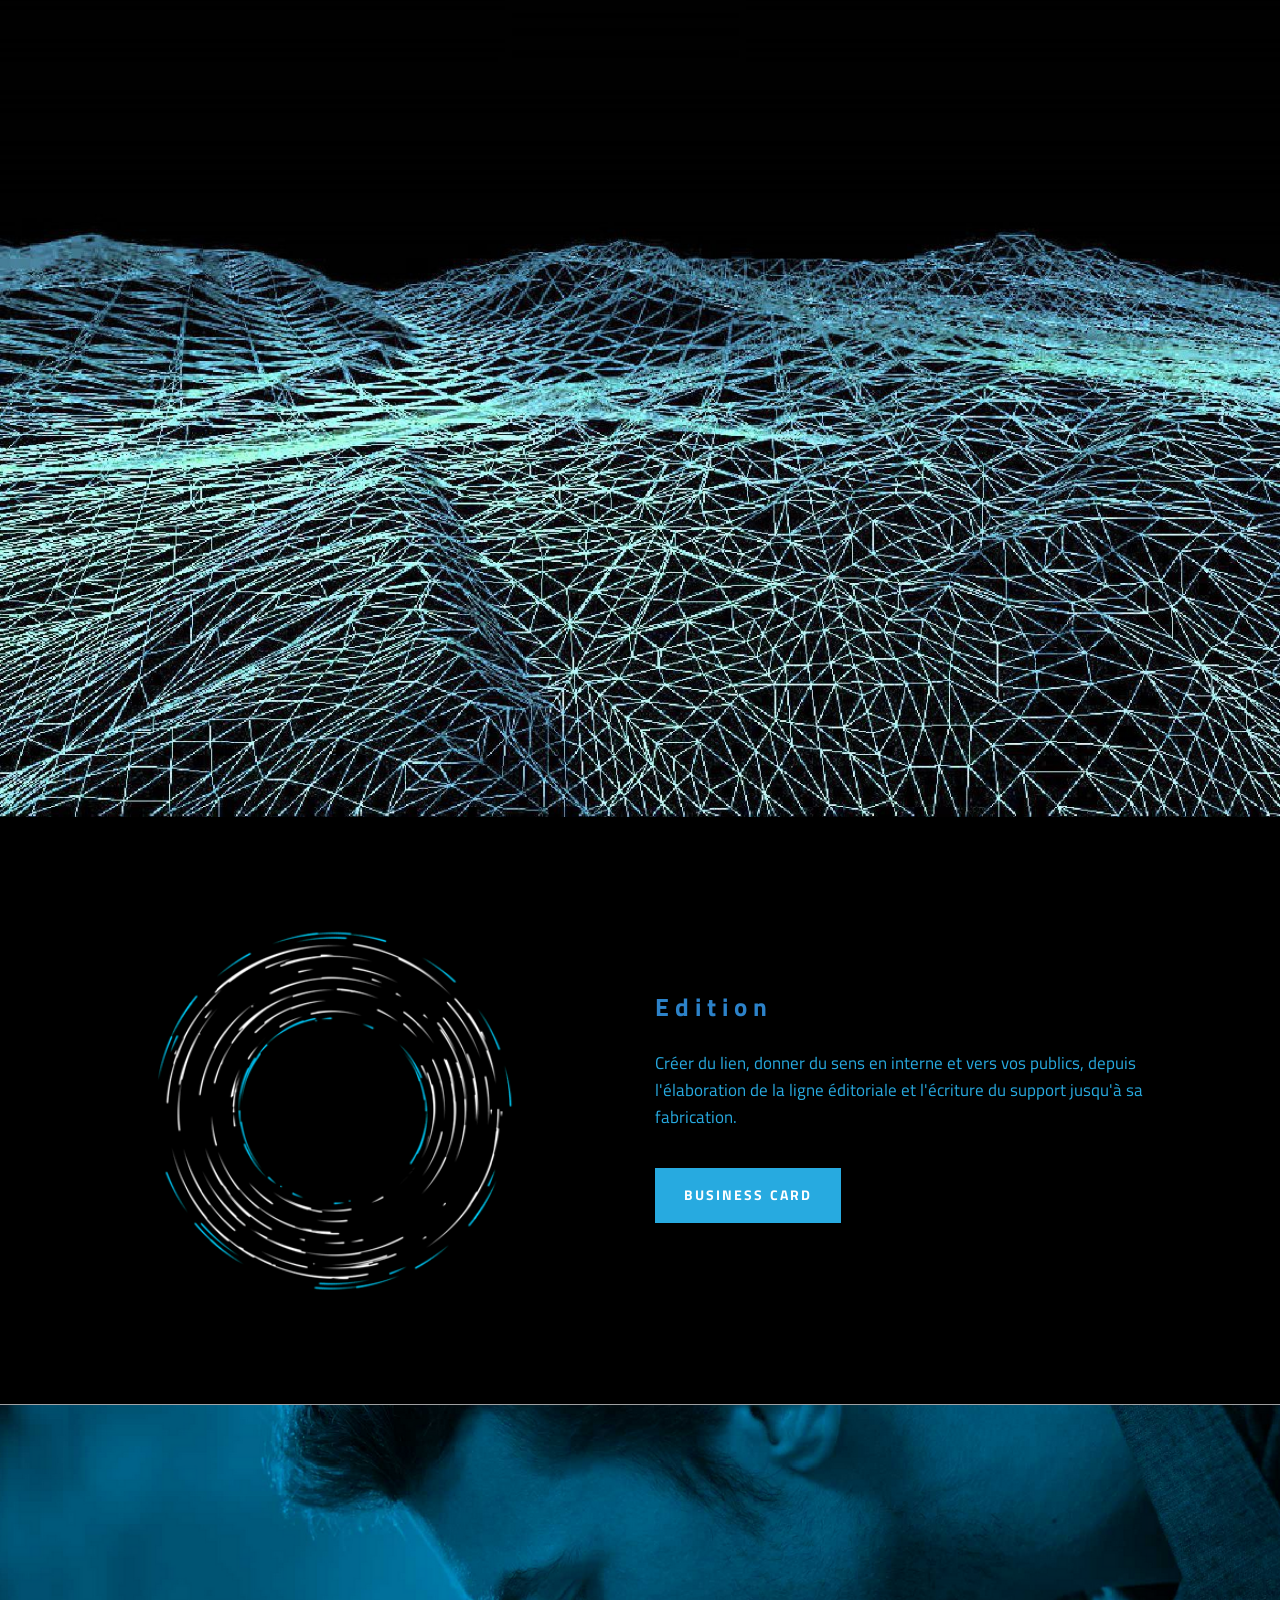
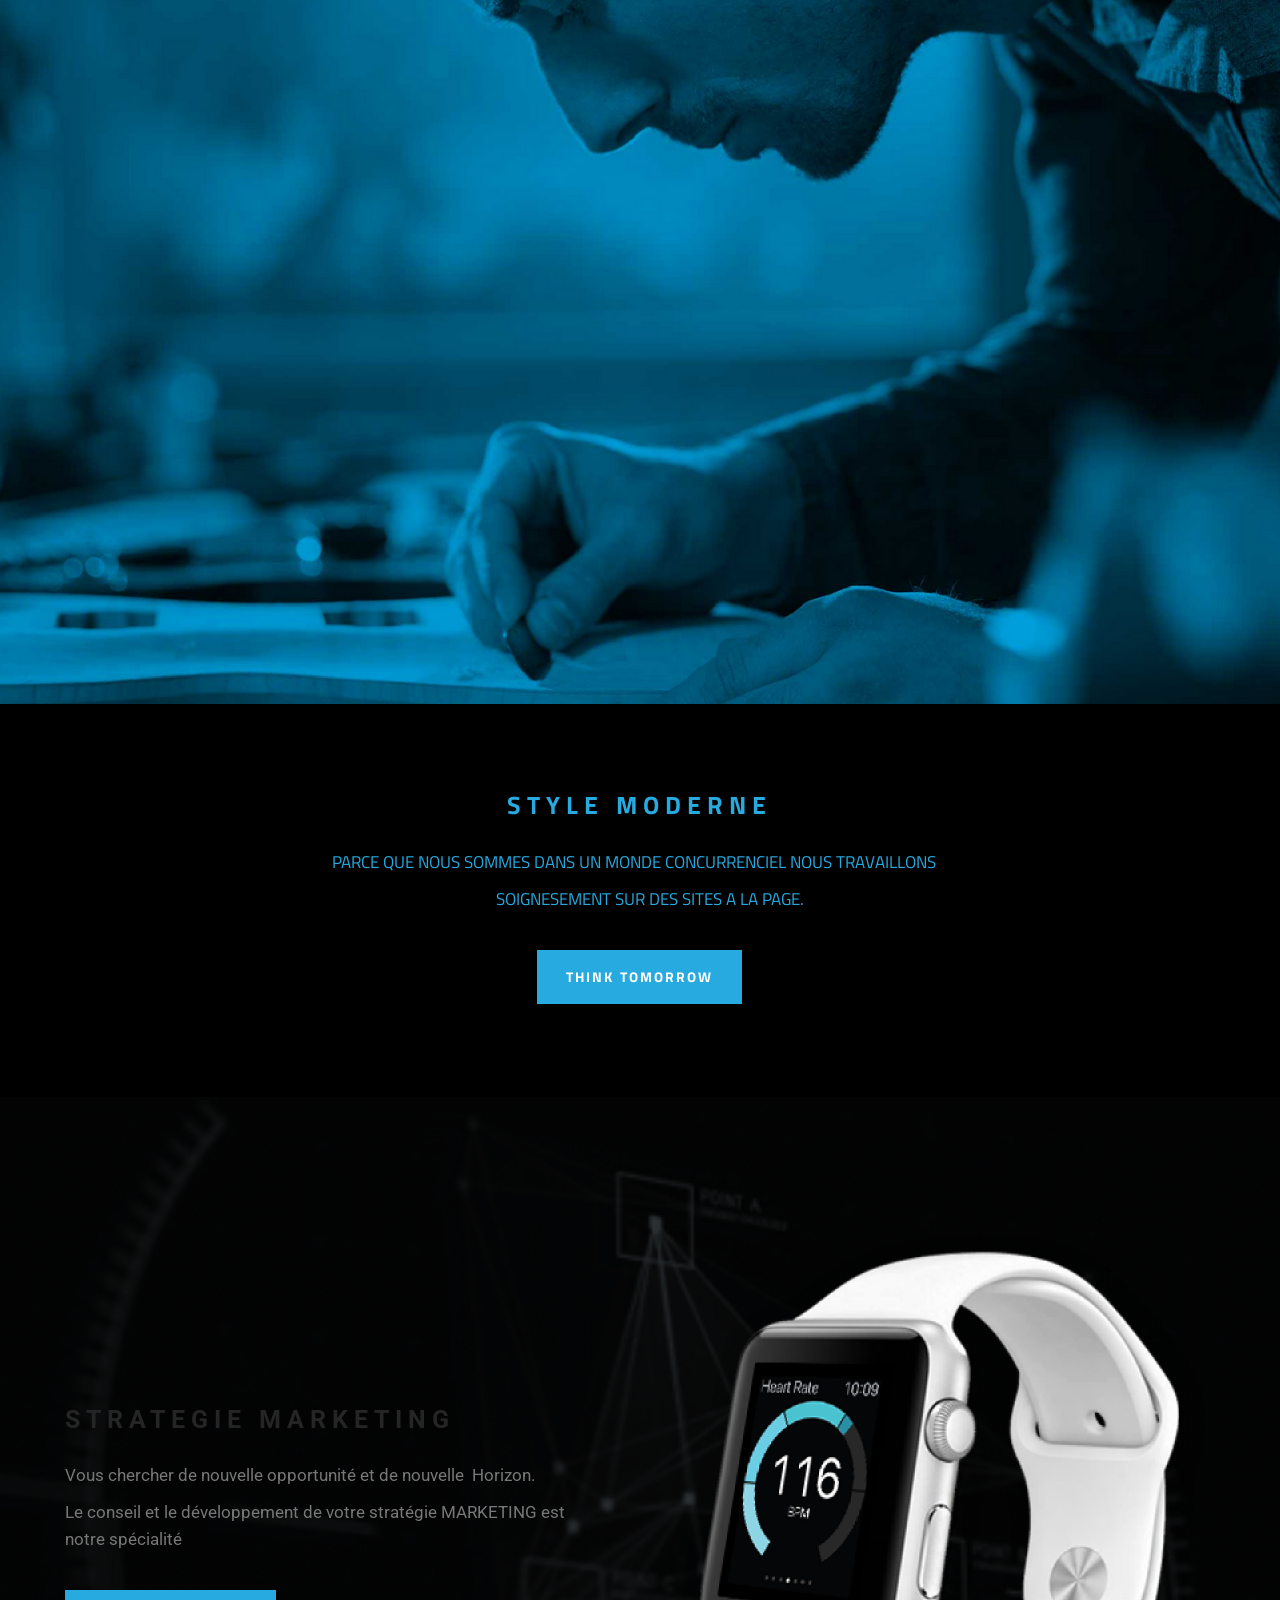
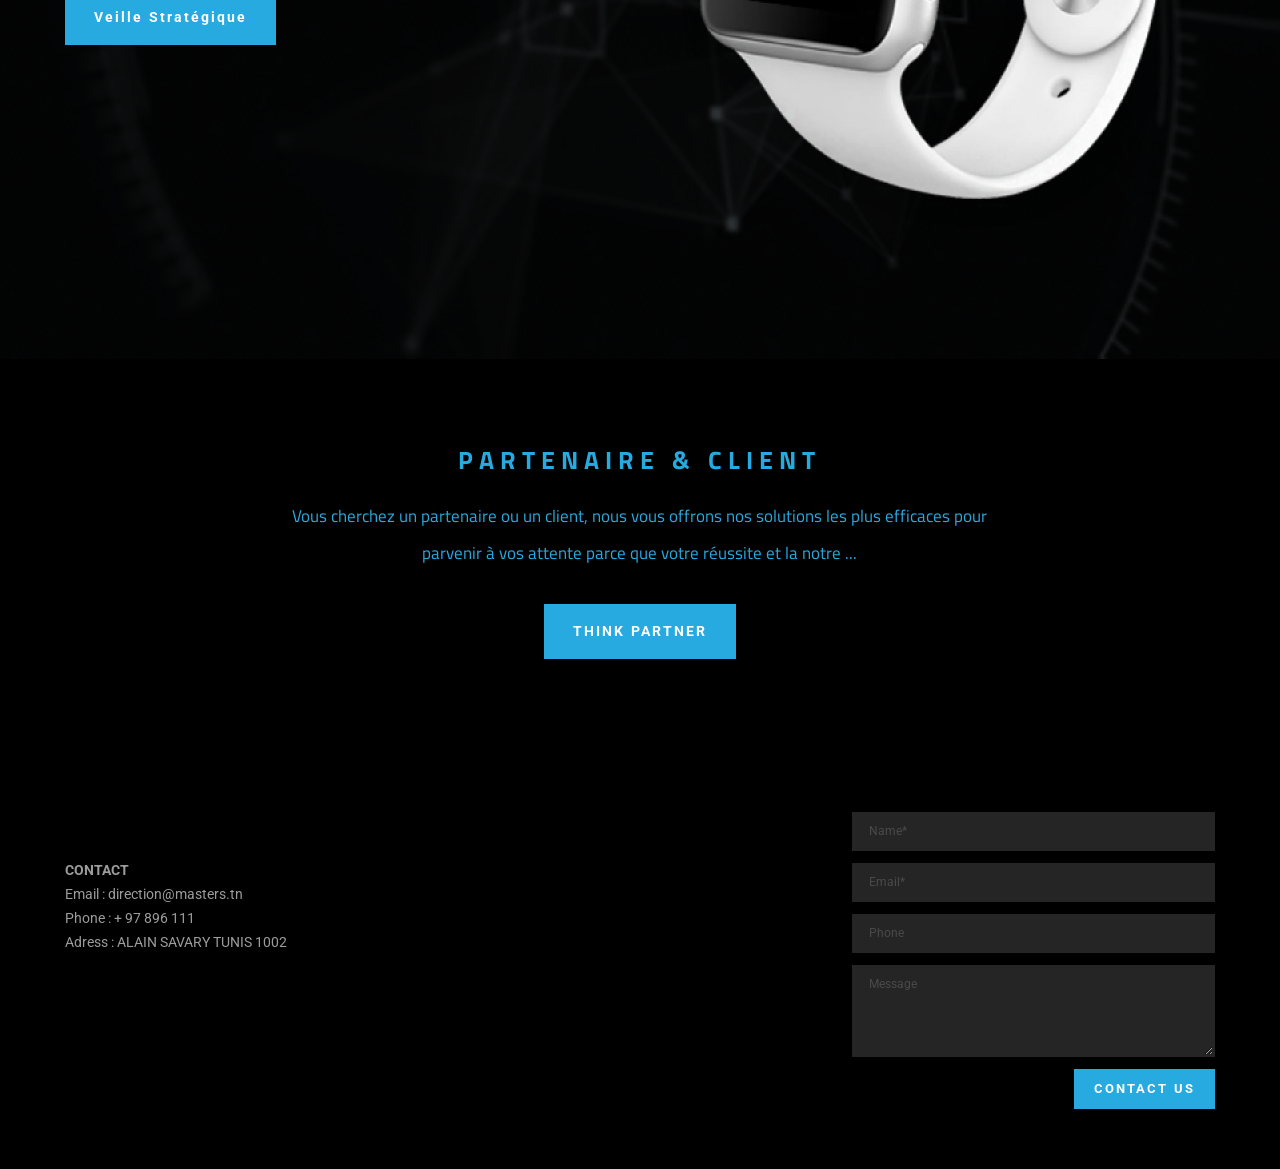
<file: index .html>
<!DOCTYPE html>
<html>
<head>

  <meta charset="UTF-8">
  <meta http-equiv="X-UA-Compatible" content="IE=edge">
  
  <meta name="viewport" content="width=device-width, initial-scale=1">
  <link rel="shortcut icon" href="assets/images/1-2.gif" type="image/x-icon">
  <meta name="description" content="AGENCE WEB TUNISIE CREATION SITE WEB TUNISIE agence creation site web en Tunisie specialisee dans la Creation de site web en Tunisie. Web Design, agence web à Tunis, est leader de la création de sites Internet. stratégie digitale, webdesign, développement web, responsive web design et SEO.">
  <title>AGENCE WEB TUNISIE CREATION SITE WEB TUNISIE</title>
  <link rel="stylesheet" href="https://fonts.googleapis.com/css?family=Roboto:700,400&amp;subset=cyrillic,latin,greek,vietnamese">
  <link rel="stylesheet" href="assets/bootstrap/css/bootstrap.min.css">
  <link rel="stylesheet" href="assets/animate.css/animate.min.css">
  <link rel="stylesheet" href="assets/mobirise/css/style.css">
  <link rel="stylesheet" href="assets/mobirise/css/mbr-additional.css" type="text/css">
  
  
  
</head>
<body>
<section class="mbr-box mbr-section mbr-section--relative mbr-section--fixed-size mbr-section--full-height mbr-section--bg-adapted mbr-parallax-background" id="AGENCE_WEB TUNISIE CREATION SITE WEB TUNISIE -header4-1" style="background-image: url(assets/images/agence-web-tunisie-creation-site-web-tunisie-2000x1197-85.jpg);">
    <div class="mbr-box__magnet mbr-box__magnet--sm-padding mbr-box__magnet--center-center">
        <div class="mbr-overlay" style="opacity: 0; background-color: rgb(0, 0, 0);"></div>
        <div class="mbr-box__container mbr-section__container container">
            <div class="mbr-box mbr-box--stretched"><div class="mbr-box__magnet mbr-box__magnet--center-center">
                <div class="row"><div class=" col-sm-8 col-sm-offset-2">
                    <div class="mbr-hero animated fadeInUp">
                        <h3 class="mbr-hero__text"><br><br><br>MASTERS</h3>
                        
                    </div>
                    
                </div></div>
            </div></div>
        </div>
        
    </div>
</section>

<section class="engine"><a rel="external" href="">simple responsive website generator software</a></section><section class="mbr-section mbr-section--relative" id="msg-box4-0" style="background-color: rgb(0, 0, 0);">
    
    <div class="mbr-section__container mbr-section__container--isolated container" style="padding-top: 124px; padding-bottom: 124px;">
        <div class="row">
            <div class="mbr-box mbr-box--fixed mbr-box--adapted">
                
                <div class="mbr-box__magnet mbr-class-mbr-box__magnet--center-left col-sm-6 mbr-section__left">
                    <div class="mbr-section__container mbr-section__container--middle">
                        <div class="mbr-header mbr-header--auto-align mbr-header--wysiwyg">
                            <h3 class="mbr-header__text"></h3>
                            <p class="mbr-header__subtext">&nbsp;MASTERS COMPANY AGENCE DE COMMUNICATION INTERNATIONALE</p>
                        </div>
                    </div>
                    <div class="mbr-section__container mbr-section__container--middle">
                        <div class="mbr-article mbr-article--auto-align mbr-article--wysiwyg"><p>&nbsp;M<em>ASTERS COMPANY &nbsp;vous apporte des SOLUTIONS OPTIMALES dans votre business par une CREATIVITE appliquée à tous les médias pour provoquer une EMOTION pertinente qui change les COMPORTEMENTS et les VISIONS de vos collaborateurs et des consommateurs.</em></p></div>
                    </div>
                    <div class="mbr-section__container">
                        <div class="mbr-buttons mbr-buttons--auto-align btn-inverse"><a class="mbr-buttons__btn btn btn-lg btn-info" href="">MASTERS COMPANY</a></div>
                    </div>
                </div>
                <div class="mbr-box__magnet mbr-box__magnet--top-left mbr-section__right col-sm-6">
                    <figure class="mbr-figure mbr-figure--adapted mbr-figure--caption-inside-bottom mbr-figure--full-width"><img src="assets/images/agence-web-tunisie-creation-site-web-tunisie..gif" class="mbr-figure__img"></figure>
                </div>
            </div>
        </div>
    </div>
</section>

<section class="mbr-section mbr-section--relative" id="msg-box4-1" style="background-color: rgb(0, 0, 0);">
    
    <div class="mbr-section__container mbr-section__container--isolated container" style="padding-top: 0px; padding-bottom: 93px;">
        <div class="row">
            <div class="mbr-box mbr-box--fixed mbr-box--adapted">
                
                <div class="mbr-box__magnet mbr-class-mbr-box__magnet--center-left col-sm-6 mbr-section__left">
                    <div class="mbr-section__container mbr-section__container--middle">
                        <div class="mbr-header mbr-header--auto-align mbr-header--wysiwyg">
                            <h3 class="mbr-header__text">AGENCE DIGITALE WEB TUNISIE&nbsp;</h3>
                            <p class="mbr-header__subtext">&nbsp; &nbsp; &nbsp; TOUT LES OUTILES DE COMMUNICATION CLE EN MAIN</p>
                        </div>
                    </div>
                    
                    <div class="mbr-section__container">
                        <div class="mbr-buttons mbr-buttons--auto-align btn-inverse"><a class="mbr-buttons__btn btn btn-lg btn-info" href="">AGENCE PUBLICITE TUNISIE</a></div>
                    </div>
                </div>
                <div class="mbr-box__magnet mbr-box__magnet--top-left mbr-section__right col-sm-6">
                    <figure class="mbr-figure mbr-figure--adapted mbr-figure--caption-inside-bottom mbr-figure--full-width"><img src="assets/images/agence-web-tunisie.gif" class="mbr-figure__img"></figure>
                </div>
            </div>
        </div>
    </div>
</section>

<section class="mbr-section mbr-section--relative" id="msg-box4-10" style="background-color: rgb(0, 0, 0);">
    
    <div class="mbr-section__container mbr-section__container--isolated container" style="padding-top: 0px; padding-bottom: 0px;">
        <div class="row">
            <div class="mbr-box mbr-box--fixed mbr-box--adapted">
                
                <div class="mbr-box__magnet mbr-class-mbr-box__magnet--center-left col-sm-6 mbr-section__left">
                    <div class="mbr-section__container mbr-section__container--middle">
                        <div class="mbr-header mbr-header--auto-align mbr-header--wysiwyg">
                            <h3 class="mbr-header__text"></h3>
                            
                        </div>
                    </div>
                    <div class="mbr-section__container mbr-section__container--middle">
                        <div class="mbr-article mbr-article--auto-align mbr-article--wysiwyg"><h1>Notre agence web vous aide pour réaliser projets web avec un DESIGN et REFERENCEMENT spécifique en fonction de vos objectifs et votre budget.</h1></div>
                    </div>
                    <div class="mbr-section__container">
                        <div class="mbr-buttons mbr-buttons--auto-align btn-inverse"><a class="mbr-buttons__btn btn btn-lg btn-info" href="">REFERENCEMENT TUNISIE</a></div>
                    </div>
                </div>
                <div class="mbr-box__magnet mbr-box__magnet--top-left mbr-section__right col-sm-6">
                    <figure class="mbr-figure mbr-figure--adapted mbr-figure--caption-inside-bottom mbr-figure--full-width"><img src="assets/images/agence-web-tunisie-creation-site-web-tunisie-1400x808-68.png" class="mbr-figure__img"></figure>
                </div>
            </div>
        </div>
    </div>
</section>

<section class="mbr-section mbr-section--relative" id="msg-box4-19" style="background-color: rgb(0, 0, 0);">
    
    <div class="mbr-section__container mbr-section__container--isolated container" style="padding-top: 124px; padding-bottom: 0px;">
        <div class="row">
            <div class="mbr-box mbr-box--fixed mbr-box--adapted">
                <div class="mbr-box__magnet mbr-box__magnet--top-right mbr-section__left col-sm-6">
                    <figure class="mbr-figure mbr-figure--adapted mbr-figure--caption-inside-bottom mbr-figure--full-width"><a href=""><img src="assets/images/agence-web-tunisie-creation-site-web-tunisie-1400x1166-36.jpg" class="mbr-figure__img"></a></figure>
                </div>
                <div class="mbr-box__magnet mbr-class-mbr-box__magnet--center-left col-sm-6 mbr-section__right">
                    <div class="mbr-section__container mbr-section__container--middle">
                        <div class="mbr-header mbr-header--auto-align mbr-header--wysiwyg">
                            <h3 class="mbr-header__text">Site Web Personsalisation totale</h3>
                            
                        </div>
                    </div>
                    <div class="mbr-section__container mbr-section__container--middle">
                        <div class="mbr-article mbr-article--auto-align mbr-article--wysiwyg">&nbsp;Création Site Web Dynamique<div>Création de sites web <strong>100% dynamique,&nbsp;</strong>site web vitrine, site web e-catalogue, site ecommerce. Des sites internet personnalisés, optimisés &amp; référencés sur les moteurs de recherches.</div></div>
                    </div>
                    
                </div>
                
            </div>
        </div>
    </div>
</section>

<section class="mbr-section mbr-section--relative mbr-section--fixed-size" id="msg-box3-3" style="background-color: rgb(0, 0, 0);">
    
    <div class="mbr-section__container container mbr-section__container--first" style="padding-top: 31px;">
        <div class="mbr-header mbr-header--wysiwyg row">
            <div class="col-sm-8 col-sm-offset-2">
                <h3 class="mbr-header__text">MASTERS COMPANY</h3>
                
            </div>
        </div>
    </div>
    <div class="mbr-section__container container mbr-section__container--middle">
        <div class="row">
            <div class="mbr-article mbr-article--wysiwyg col-sm-8 col-sm-offset-2"><p>Création Logiciel &amp; Applications web, Référencement, Conception Graphique, Vidéo ...</p></div>
        </div>
    </div>
    <div class="mbr-section__container container mbr-section__container--last" style="padding-bottom: 0px;">
        <div class="row">
            <div class="col-sm-8 col-sm-offset-2">
                <div class="mbr-buttons mbr-buttons--center"><a class="mbr-buttons__btn btn btn-lg btn-info" href="">THINK FOR ALL</a></div>
            </div>
        </div>
    </div>
</section>

<section class="mbr-section mbr-section--relative" id="msg-box4-11" style="background-color: rgb(0, 0, 0);">
    
    <div class="mbr-section__container mbr-section__container--isolated container" style="padding-top: 93px; padding-bottom: 93px;">
        <div class="row">
            <div class="mbr-box mbr-box--fixed mbr-box--adapted">
                <div class="mbr-box__magnet mbr-box__magnet--top-right mbr-section__left col-sm-6">
                    <figure class="mbr-figure mbr-figure--adapted mbr-figure--caption-inside-bottom mbr-figure--full-width"><img src="assets/images/agence-web-tunisie-creation-site-web-tunisie-1400x1539-81.png" class="mbr-figure__img"></figure>
                </div>
                <div class="mbr-box__magnet mbr-class-mbr-box__magnet--center-left col-sm-6 mbr-section__right">
                    <div class="mbr-section__container mbr-section__container--middle">
                        <div class="mbr-header mbr-header--auto-align mbr-header--wysiwyg">
                            <h3 class="mbr-header__text"><span style="font-weight: normal;">ALGORITME GOOGLE&nbsp;</span><div><span style="font-weight: normal;">Nos ingenieurs sont des spécialistes dans le domaine de référencement, vous pouvez bénéficier de leur compétences pour le bien de votre société.</span></div></h3>
                            
                        </div>
                    </div>
                    <div class="mbr-section__container mbr-section__container--middle">
                        <div class="mbr-article mbr-article--auto-align mbr-article--wysiwyg"></div>
                    </div>
                    <div class="mbr-section__container">
                        <div class="mbr-buttons mbr-buttons--auto-align btn-inverse"><a class="mbr-buttons__btn btn btn-lg btn-info" href="">THINK SMART</a></div>
                    </div>
                </div>
                
            </div>
        </div>
    </div>
</section>

<section class="mbr-box mbr-section mbr-section--relative mbr-section--fixed-size mbr-section--full-height mbr-section--bg-adapted" id="header1-39" style="background-image: url(assets/images/agence-web-tunisie-creation-site-web-tunisie.6.gif);">
    <div class="mbr-box__magnet mbr-box__magnet--sm-padding mbr-box__magnet--center-center">
        <div class="mbr-overlay" style="opacity: 0.2; background-color: rgb(0, 0, 0);"></div>
        <div class="mbr-box__container mbr-section__container container">
            <div class="mbr-box mbr-box--stretched"><div class="mbr-box__magnet mbr-box__magnet--center-center">
                <div class="row"><div class=" col-sm-8 col-sm-offset-2">
                    <div class="mbr-hero animated fadeInUp">
                        <h1 class="mbr-hero__text"><br><br><br><br><br><br><em><br></em><br><em><br></em><br><em><br></em><br><em> </em><br><em><br></em><br><em>&nbsp;</em><br><em><br></em><br><em><br></em><br><em><br></em><br><em><br></em><br><em><br></em></h1>
                        
                    </div>
                    
                </div></div>
            </div></div>
        </div>
        
    </div>
</section>

<section class="mbr-section mbr-section--relative" id="msg-box4-16" style="background-color: rgb(0, 0, 0);">
    
    <div class="mbr-section__container mbr-section__container--isolated container" style="padding-top: 93px; padding-bottom: 93px;">
        <div class="row">
            <div class="mbr-box mbr-box--fixed mbr-box--adapted">
                <div class="mbr-box__magnet mbr-box__magnet--top-right mbr-section__left col-sm-6">
                    <figure class="mbr-figure mbr-figure--adapted mbr-figure--caption-inside-bottom mbr-figure--full-width"><img src="assets/images/agence-web-tunisie-creation-site-web-tunisie-1400x545-86.jpg" class="mbr-figure__img"></figure>
                </div>
                <div class="mbr-box__magnet mbr-class-mbr-box__magnet--center-left col-sm-6 mbr-section__right">
                    <div class="mbr-section__container mbr-section__container--middle">
                        <div class="mbr-header mbr-header--auto-align mbr-header--wysiwyg">
                            <h3 class="mbr-header__text">Recherche &amp; Stratégie</h3>
                            
                        </div>
                    </div>
                    <div class="mbr-section__container mbr-section__container--middle">
                        <div class="mbr-article mbr-article--auto-align mbr-article--wysiwyg">Nous avons mis au point un process de conception pour identifier le territoire d'expression potentiel et les champs d'application globaux vers vos différentes cibles.</div>
                    </div>
                    <div class="mbr-section__container">
                        <div class="mbr-buttons mbr-buttons--auto-align btn-inverse"><a class="mbr-buttons__btn btn btn-lg btn-info" href="">THINK LEADER</a></div>
                    </div>
                </div>
                
            </div>
        </div>
    </div>
</section>

<section class="mbr-section mbr-section--relative" id="msg-box4-5" style="background-color: rgb(0, 0, 0);">
    
    <div class="mbr-section__container mbr-section__container--isolated container" style="padding-top: 93px; padding-bottom: 93px;">
        <div class="row">
            <div class="mbr-box mbr-box--fixed mbr-box--adapted">
                <div class="mbr-box__magnet mbr-box__magnet--top-right mbr-section__left col-sm-6">
                    <figure class="mbr-figure mbr-figure--adapted mbr-figure--caption-inside-bottom mbr-figure--full-width"><img src="assets/images/agence-web-tunisie-creation-site-web-tunisie.8.gif" class="mbr-figure__img"></figure>
                </div>
                <div class="mbr-box__magnet mbr-class-mbr-box__magnet--center-left col-sm-6 mbr-section__right">
                    <div class="mbr-section__container mbr-section__container--middle">
                        <div class="mbr-header mbr-header--auto-align mbr-header--wysiwyg">
                            <h3 class="mbr-header__text">Communication</h3>
                            
                        </div>
                    </div>
                    <div class="mbr-section__container mbr-section__container--middle">
                        <div class="mbr-article mbr-article--auto-align mbr-article--wysiwyg"><p>Faire rayonner la meilleure idée et mettre en lumière la richesse de votre marque, de vos produits et services en presse, affichage, radio, TV , Vidéo et l'ensemble des réseaux sociaux.</p></div>
                    </div>
                    <div class="mbr-section__container">
                        <div class="mbr-buttons mbr-buttons--auto-align btn-inverse"><a class="mbr-buttons__btn btn btn-lg btn-info" href="">CROISSANCE</a></div>
                    </div>
                </div>
                
            </div>
        </div>
    </div>
</section>

<section class="mbr-section mbr-section--relative" id="msg-box4-3" style="background-color: rgb(0, 0, 0);">
    
    <div class="mbr-section__container mbr-section__container--isolated container" style="padding-top: 93px; padding-bottom: 93px;">
        <div class="row">
            <div class="mbr-box mbr-box--fixed mbr-box--adapted">
                
                <div class="mbr-box__magnet mbr-class-mbr-box__magnet--center-left col-sm-6 mbr-section__left">
                    <div class="mbr-section__container mbr-section__container--middle">
                        <div class="mbr-header mbr-header--auto-align mbr-header--wysiwyg">
                            <h3 class="mbr-header__text">Identité de Marque</h3>
                            
                        </div>
                    </div>
                    <div class="mbr-section__container mbr-section__container--middle">
                        <div class="mbr-article mbr-article--auto-align mbr-article--wysiwyg"><p>Votre marque est importante et multi-canal. Nous créons un langage unique et multi-advices pour raconter son histoire.</p></div>
                    </div>
                    <div class="mbr-section__container">
                        <div class="mbr-buttons mbr-buttons--auto-align btn-inverse"><a class="mbr-buttons__btn btn btn-lg btn-info" href="">PUBLICITE INTERNATIONALE</a></div>
                    </div>
                </div>
                <div class="mbr-box__magnet mbr-box__magnet--top-left mbr-section__right col-sm-6">
                    <figure class="mbr-figure mbr-figure--adapted mbr-figure--caption-inside-bottom mbr-figure--full-width"><img src="assets/images/agence-web-tunisie-creation-site-web-tunisie-1400x787-78.jpg" class="mbr-figure__img"></figure>
                </div>
            </div>
        </div>
    </div>
</section>

<section class="mbr-section mbr-section--relative" id="msg-box4-41" style="background-color: rgb(0, 0, 0);">
    
    <div class="mbr-section__container mbr-section__container--isolated container" style="padding-top: 124px; padding-bottom: 93px;">
        <div class="row">
            <div class="mbr-box mbr-box--fixed mbr-box--adapted">
                <div class="mbr-box__magnet mbr-box__magnet--top-right mbr-section__left col-sm-6">
                    <figure class="mbr-figure mbr-figure--adapted mbr-figure--caption-inside-bottom mbr-figure--full-width"><img src="assets/images/agence-web-tunisie-creation-site-web-tunisie.10.gif" class="mbr-figure__img"></figure>
                </div>
                <div class="mbr-box__magnet mbr-class-mbr-box__magnet--center-left col-sm-6 mbr-section__right">
                    <div class="mbr-section__container mbr-section__container--middle">
                        <div class="mbr-header mbr-header--auto-align mbr-header--wysiwyg">
                            <h3 class="mbr-header__text">Intelligence Artificiel</h3>
                            <p class="mbr-header__subtext"></p>
                        </div>
                    </div>
                    <div class="mbr-section__container mbr-section__container--middle">
                        <div class="mbr-article mbr-article--auto-align mbr-article--wysiwyg"><p>Imaginer une interaction intelligente.</p><p>&nbsp;</p></div>
                    </div>
                    <div class="mbr-section__container">
                        <div class="mbr-buttons mbr-buttons--auto-align btn-inverse"><a class="mbr-buttons__btn btn btn-lg btn-info" href="">Intelligence</a> </div>
                    </div>
                </div>
                
            </div>
        </div>
    </div>
</section>

<section class="mbr-figure mbr-figure--wysiwyg mbr-figure--full-width mbr-figure--caption-outside-bottom" id="AGENCE_WEB TUNISIE CREATION SITE WEB TUNISIE -image1-0" style="background-color: rgb(0, 0, 0);">

    <div><img src="assets/images/agence-web-tunisie-creation-site-web-tunisie-1400x1011-59.jpg" class="mbr-figure__img"></div>
    
</section>

<section class="mbr-section mbr-section--relative" id="msg-box4-37" style="background-color: rgb(0, 0, 0);">
    
    <div class="mbr-section__container mbr-section__container--isolated container" style="padding-top: 93px; padding-bottom: 93px;">
        <div class="row">
            <div class="mbr-box mbr-box--fixed mbr-box--adapted">
                <div class="mbr-box__magnet mbr-box__magnet--top-right mbr-section__left col-sm-6">
                    <figure class="mbr-figure mbr-figure--adapted mbr-figure--caption-inside-bottom mbr-figure--full-width"><img src="assets/images/agence-web-tunisie-creation-site-web-tunisie.12.gif" class="mbr-figure__img"></figure>
                </div>
                <div class="mbr-box__magnet mbr-class-mbr-box__magnet--center-left col-sm-6 mbr-section__right">
                    <div class="mbr-section__container mbr-section__container--middle">
                        <div class="mbr-header mbr-header--auto-align mbr-header--wysiwyg">
                            <h3 class="mbr-header__text">Edition</h3>
                            
                        </div>
                    </div>
                    <div class="mbr-section__container mbr-section__container--middle">
                        <div class="mbr-article mbr-article--auto-align mbr-article--wysiwyg"><p>Créer du lien, donner du sens en interne et vers vos publics, depuis l'élaboration de la ligne éditoriale et l'écriture du support jusqu'à sa fabrication.</p></div>
                    </div>
                    <div class="mbr-section__container">
                        <div class="mbr-buttons mbr-buttons--auto-align btn-inverse"><a class="mbr-buttons__btn btn btn-lg btn-info" href="">BUSINESS CARD</a></div>
                    </div>
                </div>
                
            </div>
        </div>
    </div>
</section>

<section class="mbr-box mbr-section mbr-section--relative mbr-section--fixed-size mbr-section--full-height mbr-section--bg-adapted" id="header1-35" style="background-image: url(assets/images/agencewebtunisie-2000x1028-26.png);">
    <div class="mbr-box__magnet mbr-box__magnet--sm-padding mbr-box__magnet--center-center">
        
        <div class="mbr-box__container mbr-section__container container">
            <div class="mbr-box mbr-box--stretched"><div class="mbr-box__magnet mbr-box__magnet--center-center">
                <div class="row"><div class=" col-sm-8 col-sm-offset-2">
                    <div class="mbr-hero animated fadeInUp">
                        
                        
                    </div>
                    
                </div></div>
            </div></div>
        </div>
        
    </div>
</section>

<section class="mbr-section mbr-section--relative mbr-section--fixed-size" id="msg-box3-1" style="background-color: rgb(0, 0, 0);">
    
    <div class="mbr-section__container container mbr-section__container--first" style="padding-top: 93px;">
        <div class="mbr-header mbr-header--wysiwyg row">
            <div class="col-sm-8 col-sm-offset-2">
                <h3 class="mbr-header__text">STYLE MODERNE</h3>
                
            </div>
        </div>
    </div>
    <div class="mbr-section__container container mbr-section__container--middle">
        <div class="row">
            <div class="mbr-article mbr-article--wysiwyg col-sm-8 col-sm-offset-2"><p>&nbsp;PARCE QUE NOUS SOMMES DANS UN MONDE CONCURRENCIEL NOUS TRAVAILLONS &nbsp; &nbsp; </p><p>&nbsp; &nbsp; &nbsp;SOIGNESEMENT SUR DES SITES A LA PAGE.</p></div>
        </div>
    </div>
    <div class="mbr-section__container container mbr-section__container--last" style="padding-bottom: 93px;">
        <div class="row">
            <div class="col-sm-8 col-sm-offset-2">
                <div class="mbr-buttons mbr-buttons--center"><a class="mbr-buttons__btn btn btn-lg btn-info" href="">THINK TOMORROW</a></div>
            </div>
        </div>
    </div>
</section>

<section class="mbr-section mbr-section--relative mbr-background" id="AGENCE_WEB TUNISIE CREATION SITE WEB TUNISIE -msg-box4-5" style="background-image: url(assets/images/agence-web-tunisie-creation-site-web-tunisie.14.gif);">
    <div class="mbr-overlay" style="opacity: 0.8; background-color: rgb(0, 0, 0);"></div>
    <div class="mbr-section__container mbr-section__container--isolated container" style="padding-top: 124px; padding-bottom: 124px;">
        <div class="row">
            <div class="mbr-box mbr-box--fixed mbr-box--adapted">
                
                <div class="mbr-box__magnet mbr-class-mbr-box__magnet--center-left col-sm-6 mbr-section__left">
                    <div class="mbr-section__container mbr-section__container--middle">
                        <div class="mbr-header mbr-header--auto-align mbr-header--wysiwyg">
                            <h3 class="mbr-header__text">STRATEGIE MARKETING</h3>
                            
                        </div>
                    </div>
                    <div class="mbr-section__container mbr-section__container--middle">
                        <div class="mbr-article mbr-article--auto-align mbr-article--wysiwyg"><p>Vous chercher de nouvelle opportunité et de nouvelle &nbsp;Horizon.</p><p>Le conseil et le développement de votre stratégie MARKETING est notre spécialité</p></div>
                    </div>
                    <div class="mbr-section__container">
                        <div class="mbr-buttons mbr-buttons--auto-align btn-inverse"><a class="mbr-buttons__btn btn btn-lg btn-info" href="">Veille Stratégique</a></div>
                    </div>
                </div>
                <div class="mbr-box__magnet mbr-box__magnet--top-left mbr-section__right col-sm-6">
                    <figure class="mbr-figure mbr-figure--adapted mbr-figure--caption-inside-bottom mbr-figure--full-width"><img src="assets/images/agence-web-tunisie-creation-site-web-tunisie-1400x1533-73.png" class="mbr-figure__img"></figure>
                </div>
            </div>
        </div>
    </div>
</section>

<section class="mbr-section mbr-section--relative mbr-section--fixed-size" id="msg-box3-26" style="background-color: rgb(0, 0, 0);">
    
    <div class="mbr-section__container container mbr-section__container--first" style="padding-top: 93px;">
        <div class="mbr-header mbr-header--wysiwyg row">
            <div class="col-sm-8 col-sm-offset-2">
                <h3 class="mbr-header__text">PARTENAIRE &amp; CLIENT</h3>
                
            </div>
        </div>
    </div>
    <div class="mbr-section__container container mbr-section__container--middle">
        <div class="row">
            <div class="mbr-article mbr-article--wysiwyg col-sm-8 col-sm-offset-2"><p>Vous cherchez un partenaire ou un client, nous vous offrons nos solutions les plus efficaces pour </p><p>parvenir à vos attente parce que votre réussite et la notre ...</p></div>
        </div>
    </div>
    <div class="mbr-section__container container mbr-section__container--last" style="padding-bottom: 93px;">
        <div class="row">
            <div class="col-sm-8 col-sm-offset-2">
                <div class="mbr-buttons mbr-buttons--center"><a class="mbr-buttons__btn btn btn-lg btn-info" href="">THINK PARTNER</a></div>
            </div>
        </div>
    </div>
</section>

<section class="mbr-section mbr-section--relative mbr-section--fixed-size" id="AGENCE_WEB TUNISIE CREATION SITE WEB TUNISIE -contacts3-0" style="background-color: rgb(0, 0, 0);">
    
    <div class="mbr-section__container container">
        <div class="mbr-contacts mbr-contacts--wysiwyg row" style="padding-top: 60px; padding-bottom: 60px;">
            <div class="col-sm-8">
                <div class="row">
                    <div class="col-sm-6">
                        <p class="mbr-contacts__text"><br><br>
<strong>CONTACT</strong><br>
Email : direction@masters.tn<br>
Phone : + 97 896 111<br>Adress : ALAIN SAVARY TUNIS 1002</p>
                    </div>
                    <div class="col-sm-6"></div>
                </div>
            </div>
            <div class="mbr-contacts__column col-sm-4" data-form-type="formoid">
                <div data-form-alert="true">
                    <div class="hide" data-form-alert-success="true">Thanks for filling out form!</div>
                </div>
                <form action="" method="post" data-form-title="MESSAGE">
                    <input type="hidden" value="eIM3fQzETLevuEWfQiTD5709iE2u+Ye+JH2Wray0nfLpEjTDnlZgkavake4GRNVutFvSoG6nQD9nhqcbHFWCQ+w7gFdr/cjzvtoBDIFS4eivXWh1oWQxozGxxJajfQVu" data-form-email="true">
                    <div class="form-group">
                        <input type="text" class="form-control input-sm input-inverse" name="name" required="" placeholder="Name*" data-form-field="Name">
                    </div>
                    <div class="form-group">
                        <input type="email" class="form-control input-sm input-inverse" name="email" required="" placeholder="Email*" data-form-field="Email">
                    </div>
                    <div class="form-group">
                        <input type="tel" class="form-control input-sm input-inverse" name="phone" placeholder="Phone" data-form-field="Phone">
                    </div>
                    <div class="form-group">
                        <textarea class="form-control input-sm input-inverse" name="message" rows="4" placeholder="Message" data-form-field="Message"></textarea>
                    </div>
                    <div class="mbr-buttons mbr-buttons--right btn-inverse"><button type="submit" class="mbr-buttons__btn btn btn-info">CONTACT US</button></div>
                </form>
            </div>
        </div>
    </div>
</section>


  <script src="assets/web/assets/jquery/jquery.min.js"></script>
  <script src="assets/bootstrap/js/bootstrap.min.js"></script>
  <script src="assets/smooth-scroll/SmoothScroll.js"></script>
  <script src="assets/jarallax/jarallax.js"></script>
  <!--[if lte IE 9]>
    <script src="assets/jquery-placeholder/jquery.placeholder.min.js"></script>
  <![endif]-->
  <script src="assets/mobirise/js/script.js"></script>
  <script src="assets/formoid/formoid.min.js"></script>
  
  
</body>
</html>
</file>
<file: css/site.css>
:root{
  --bg:#050506; --fg:#f2efe9; --mute:rgba(242,239,233,.55); --acc:#ff4a2b;
  --display:'Syne','Helvetica Neue',Arial,sans-serif; --text:'Space Grotesk','Helvetica Neue',Arial,sans-serif;
  --pad:clamp(20px,4vw,64px); --ease:cubic-bezier(.19,1,.22,1);
}
*{box-sizing:border-box;margin:0;padding:0}
html{background:var(--bg)}
body{background:var(--bg);color:var(--fg);font-family:var(--text);font-size:clamp(16px,1.15vw,19px);line-height:1.55;-webkit-font-smoothing:antialiased;overflow-x:hidden}
html.is-loading,html.is-loading body{overflow:hidden}
a{color:inherit;text-decoration:none}
img{display:block;max-width:100%}
::selection{background:var(--acc);color:#000}

#gl{position:fixed;inset:0;width:100%;height:100%;z-index:0;pointer-events:none}
#smooth{position:fixed;top:0;left:0;width:100%;z-index:1;will-change:transform}
html.no-js-smooth #smooth{position:relative}
.grain{position:fixed;inset:-50%;z-index:50;pointer-events:none;opacity:.07;background-image:url("data:image/svg+xml;utf8,<svg xmlns='http://www.w3.org/2000/svg' width='160' height='160'><filter id='n'><feTurbulence type='fractalNoise' baseFrequency='.9' numOctaves='2' stitchTiles='stitch'/></filter><rect width='100%' height='100%' filter='url(%23n)'/></svg>");animation:grain 1s steps(6) infinite}
@keyframes grain{0%{transform:translate(0,0)}20%{transform:translate(-4%,3%)}40%{transform:translate(3%,-5%)}60%{transform:translate(-2%,6%)}80%{transform:translate(5%,2%)}100%{transform:translate(0,0)}}

/* loader */
.loader{position:fixed;inset:0;z-index:100;background:var(--bg);display:flex;flex-direction:column;justify-content:flex-end;padding:var(--pad);transition:transform 1.1s var(--ease)}
.loader.is-done{transform:translateY(-100%)}
.loader__count{font-family:var(--display);font-weight:800;font-size:clamp(90px,22vw,340px);line-height:.85;letter-spacing:-.04em}
.loader__count i{font-style:normal;color:var(--acc)}
.loader__label{margin-top:16px;color:var(--mute);text-transform:uppercase;letter-spacing:.2em;font-size:12px}

/* nav */
.nav{position:fixed;top:0;left:0;right:0;z-index:40;display:flex;justify-content:space-between;align-items:center;padding:22px var(--pad);mix-blend-mode:difference;color:#fff;transition:transform .6s var(--ease)}
.nav.is-hidden{transform:translateY(-100%)}
.nav__logo{font-family:var(--display);font-weight:800;font-size:22px;letter-spacing:.02em}
.nav__logo sup{font-size:.45em;margin-left:2px}
.nav__links{display:flex;gap:28px;font-size:13px;text-transform:uppercase;letter-spacing:.14em}
.nav__links a{position:relative}
.nav__links a::after{content:"";position:absolute;left:0;right:0;bottom:-4px;height:1px;background:currentColor;transform:scaleX(0);transform-origin:right;transition:transform .5s var(--ease)}
.nav__links a:hover::after{transform:scaleX(1);transform-origin:left}
.progress{position:fixed;left:0;top:0;height:2px;width:100%;background:var(--acc);transform-origin:left;transform:scaleX(0);z-index:60}

/* cursor */
.cursor{position:fixed;left:0;top:0;width:14px;height:14px;margin:-7px 0 0 -7px;border-radius:50%;background:#fff;mix-blend-mode:difference;z-index:90;pointer-events:none;display:none;align-items:center;justify-content:center;transition:width .4s var(--ease),height .4s var(--ease),margin .4s var(--ease)}
.cursor span{font-size:11px;letter-spacing:.1em;text-transform:uppercase;color:#000;opacity:0;transition:opacity .3s}
.cursor.is-hover{width:64px;height:64px;margin:-32px 0 0 -32px}
.cursor.is-media{width:96px;height:96px;margin:-48px 0 0 -48px}
.cursor.is-media span{opacity:1}
@media (pointer:fine){.has-cursor .cursor{display:flex}.has-cursor,.has-cursor a,.has-cursor button{cursor:none}}

/* reveal + split */
[data-reveal]{opacity:0;transform:translateY(28px);transition:opacity 1s var(--ease),transform 1.2s var(--ease)}
[data-reveal].is-in{opacity:1;transform:none}
.w{display:inline-block;overflow:hidden;vertical-align:top;padding-bottom:.12em;margin-bottom:-.12em}
.w>span{display:inline-block;transform:translateY(110%) rotate(4deg);transform-origin:left bottom;transition:transform 1.2s var(--ease);transition-delay:calc(var(--i)*45ms)}
.is-in .w>span,.w.is-in>span{transform:none}
.ch{display:inline-block;transform:translateY(105%) rotate(8deg);transition:transform 1.4s var(--ease);transition-delay:calc(var(--i)*55ms + 300ms)}
.is-in .ch{transform:none}
.pl-wrap{overflow:hidden}

/* hero */
.hero{position:relative;height:100vh;min-height:620px;display:flex;align-items:flex-end}
.hero .hero__media{position:absolute;inset:0;z-index:0}
.hero__inner{position:relative;z-index:2;width:100%;padding:0 var(--pad) var(--pad)}
.hero__kicker{text-transform:uppercase;letter-spacing:.2em;font-size:12px;color:var(--mute);margin-bottom:2.5vh}
.hero__title{font-family:var(--display);font-weight:800;line-height:.82;letter-spacing:-.045em;font-size:clamp(38px,9vw,170px);text-transform:uppercase}
.hero__title .line{display:block;white-space:nowrap;overflow:hidden;padding-bottom:.08em}
.hero__title .line--outline{color:transparent;-webkit-text-stroke:2px var(--fg);margin-left:.2em}
.hero__foot{display:flex;justify-content:space-between;align-items:flex-end;gap:24px;margin-top:4vh;color:var(--mute);max-width:100%}
.scroll-cue{display:flex;align-items:center;gap:12px;text-transform:uppercase;letter-spacing:.2em;font-size:12px;color:var(--fg)}
.scroll-cue span{width:1px;height:46px;background:linear-gradient(var(--fg),transparent);animation:cue 2s var(--ease) infinite;transform-origin:top}
@keyframes cue{0%{transform:scaleY(0)}50%{transform:scaleY(1)}100%{transform:scaleY(1);opacity:0}}

/* media frames */
.media{position:relative;overflow:hidden;background:#0c0c0e}
.media img{width:100%;height:100%;object-fit:cover}
.media img:not([src]){visibility:hidden}
.gl-on .media[data-gl] img{opacity:0}
.gl-on .media[data-gl]{background:transparent}
.hero__media img,.showcase__media img{height:100%}
.r-45{aspect-ratio:4/5}.r-54{aspect-ratio:5/4}.r-169{aspect-ratio:16/10}

/* manifesto */
.manifesto{padding:22vh var(--pad) 16vh}
.manifesto__label,.section-head p,.partner>p:first-child,.showcase__text>p{text-transform:uppercase;letter-spacing:.2em;font-size:12px;color:var(--mute);margin-bottom:5vh}
.manifesto__text{font-family:var(--display);font-weight:600;font-size:clamp(26px,4.4vw,76px);line-height:1.08;letter-spacing:-.02em;max-width:19em}
.manifesto__text .sw{opacity:.14;transition:opacity .15s linear}

/* marquee */
.marquee{overflow:hidden;padding:5vh 0;border-block:1px solid rgba(242,239,233,.12)}
.marquee__track{display:flex;width:max-content;will-change:transform;font-family:var(--display);font-weight:800;text-transform:uppercase;font-size:clamp(48px,9vw,150px);line-height:1;letter-spacing:-.03em}
.marquee__track span{padding-right:.5em;display:flex;align-items:center}
.marquee__track span::after{content:"✦";font-size:.4em;color:var(--acc);margin-left:.5em}
.marquee__track span:nth-child(even){color:transparent;-webkit-text-stroke:1.5px var(--fg)}

/* services */
.services{padding:20vh var(--pad) 10vh}
.section-head{margin-bottom:14vh}
.section-head h2,.partner h2,.showcase__text h2{font-family:var(--display);font-weight:800;line-height:.98;letter-spacing:-.035em;text-transform:uppercase}
.section-head h2{font-size:clamp(36px,7vw,120px);max-width:12em}
.work{display:grid;grid-template-columns:repeat(12,1fr);column-gap:var(--pad);align-items:center;margin-bottom:22vh}
.work__media{grid-column:1/span 6}
.work__text{grid-column:8/span 5}
.work--flip .work__media{grid-column:7/span 6;grid-row:1}
.work--flip .work__text{grid-column:1/span 5;grid-row:1}
.work__no{display:block;font-family:var(--display);font-weight:800;font-size:14px;color:var(--acc);letter-spacing:.1em;margin-bottom:3vh}
.work h3{font-family:var(--display);font-weight:800;font-size:clamp(22px,2.6vw,46px);line-height:.98;letter-spacing:-.03em;text-transform:uppercase;margin-bottom:3vh}
.work p{color:var(--mute);max-width:30em;margin-bottom:4vh}
.pill{display:inline-block;padding:15px 30px;border:1px solid rgba(242,239,233,.4);border-radius:99px;text-transform:uppercase;letter-spacing:.14em;font-size:12px;position:relative;overflow:hidden;transition:color .5s var(--ease),border-color .5s;background:none;color:var(--fg);font-family:var(--text);will-change:transform}
.pill::before{content:"";position:absolute;inset:0;background:var(--fg);transform:translateY(101%);transition:transform .6s var(--ease);z-index:-1;border-radius:inherit}
.pill:hover{color:#000;border-color:var(--fg)}
.pill:hover::before{transform:none}
.pill--solid{background:var(--acc);border-color:var(--acc);color:#000}
.pill{isolation:isolate}

/* showcase */
.showcase{position:relative;height:130vh;display:flex;align-items:center;padding:0 var(--pad)}
.showcase .showcase__media{position:absolute;left:0;right:0;top:12vh;bottom:12vh}
.showcase__text{position:relative;z-index:2;max-width:1100px}
.showcase__text h2{font-size:clamp(30px,5.6vw,96px);margin-bottom:5vh;mix-blend-mode:difference}
.showcase__text>p{color:var(--fg)}

/* partner */
.partner{padding:26vh var(--pad);text-align:center}
.partner h2{font-size:clamp(44px,11vw,190px)}
.partner__sub{max-width:34em;margin:6vh auto 0;color:var(--mute);letter-spacing:0!important;text-transform:none!important;font-size:inherit!important}

/* contact */
.contact{padding:14vh var(--pad) 0;border-top:1px solid rgba(242,239,233,.12)}
.contact__title{font-family:var(--display);font-weight:800;text-transform:uppercase;font-size:clamp(48px,10vw,180px);line-height:.9;letter-spacing:-.04em;margin-bottom:12vh}
.contact__grid{display:grid;grid-template-columns:repeat(12,1fr);column-gap:var(--pad);row-gap:8vh}
.contact__info{grid-column:1/span 5}
.contact__info .label{text-transform:uppercase;letter-spacing:.2em;font-size:12px;color:var(--mute);margin:4vh 0 .6vh}
.contact__info .label:first-child{margin-top:0}
.contact__info a,.contact__info p:not(.label){font-family:var(--display);font-weight:600;font-size:clamp(20px,2.2vw,34px);line-height:1.2}
.form{grid-column:7/span 6;display:grid;gap:3vh}
.form label span{display:block;text-transform:uppercase;letter-spacing:.2em;font-size:11px;color:var(--mute)}
.form input,.form textarea{width:100%;background:none;border:0;border-bottom:1px solid rgba(242,239,233,.3);color:var(--fg);font:inherit;padding:10px 0;outline:none;resize:none;transition:border-color .4s}
.form input:focus,.form textarea:focus{border-color:var(--acc)}
.form .pill{justify-self:start;margin-top:1vh}
.form__ok{color:var(--acc)}
.foot{display:flex;justify-content:space-between;margin-top:18vh;padding:28px 0;border-top:1px solid rgba(242,239,233,.12);font-size:13px;color:var(--mute);text-transform:uppercase;letter-spacing:.14em}

@media (max-width:820px){
  .work,.contact__grid{display:block}
  .work__media{margin-bottom:5vh}
  .work{margin-bottom:14vh}
  .contact__info{margin-bottom:8vh}
  .hero__title .line--outline{margin-left:.2em}
  .nav__links{gap:16px}
  .hero__foot p{display:none}
}
@media (prefers-reduced-motion:reduce){
  .grain{animation:none}
  [data-reveal],.w>span,.ch{transition-duration:.01s;transition-delay:0s!important}
}
</file>
<file: assets/mobirise/css/style.css>
.is-builder .animated {
  -webkit-animation-name: none !important;
  animation-name: none !important;
}
html {
  position: relative;
  min-height: 100%;
}
.mbr-embedded-video {
  position: relative;
}
.mbr-background-video,
.mbr-background-video-preview {
  bottom: 0;
  left: 0;
  overflow: hidden;
  position: absolute;
  right: 0;
  top: 0;
}
.mbr-parallax-background,
.mbr-background {
  background-attachment: fixed !important;
  background-position: 50% 0;
  background-repeat: no-repeat;
  background-size: cover !important;
}
.mbr-hidden-scrollbar .mbr-parallax-background {
  background-size: auto 130%;
}
.mobile .mbr-parallax-background {
  background-attachment: scroll !important;
}
.mbr-background {
  background-attachment: scroll !important;
}
.mbr-navbar {
  position: relative;
  width: 100%;
}
.mbr-navbar:before {
  content: "";
  display: block;
}
.mbr-navbar__brand-link:after,
.mbr-navbar__brand-img {
  max-height: 74px;
  height: 100%;
}
.mbr-navbar:before,
.mbr-navbar__container {
  height: 98px;
}
.mbr-navbar--ss .mbr-navbar__brand-link:after,
.mbr-navbar--ss .mbr-navbar__brand-img {
  height: 74px;
}
.mbr-navbar--ss:before,
.mbr-navbar--ss .mbr-navbar__container {
  height: 98px;
}
.mbr-navbar--xs .mbr-navbar__brand-link:after,
.mbr-navbar--xs .mbr-navbar__brand-img {
  height: 32px;
}
.mbr-navbar--xs:before,
.mbr-navbar--xs .mbr-navbar__container {
  height: 56px;
}
.mbr-navbar--s .mbr-navbar__brand-link:after,
.mbr-navbar--s .mbr-navbar__brand-img {
  height: 48px;
}
.mbr-navbar--s:before,
.mbr-navbar--s .mbr-navbar__container {
  height: 72px;
}
.mbr-navbar--m .mbr-navbar__brand-link:after,
.mbr-navbar--m .mbr-navbar__brand-img {
  height: 64px;
}
.mbr-navbar--m:before,
.mbr-navbar--m .mbr-navbar__container {
  height: 88px;
}
.mbr-navbar--l .mbr-navbar__brand-link:after,
.mbr-navbar--l .mbr-navbar__brand-img {
  height: 96px;
}
.mbr-navbar--l:before,
.mbr-navbar--l .mbr-navbar__container {
  height: 120px;
}
.mbr-navbar--xl .mbr-navbar__brand-link:after,
.mbr-navbar--xl .mbr-navbar__brand-img {
  height: 128px;
}
.mbr-navbar--xl:before,
.mbr-navbar--xl .mbr-navbar__container {
  height: 152px;
}
.mbr-navbar--short .mbr-navbar__brand-link:after,
.mbr-navbar--short .mbr-navbar__brand-img {
  height: 40px;
}
.mbr-navbar--short .mbr-brand__logo .mbr-iconfont{
  font-size: 40px;
}
.mbr-navbar--short:before,
.mbr-navbar--short .mbr-navbar__container {
  height: 64px;
}
.mbr-navbar--short .mbr-navbar__container {
  padding: 12px 0;
}
@media (max-width: 767px) {
  .mbr-navbar--short .mbr-navbar__brand-link:after,
  .mbr-navbar--short .mbr-navbar__brand-img {
    height: 31px;
  }
  .mbr-navbar--short:before,
  .mbr-navbar--short .mbr-navbar__container {
    height: 45px;
  }
  .mbr-navbar--short .mbr-navbar__container {
    padding: 7px 0;
  }
}
.mbr-navbar__brand-img {
  position: relative;
}
.mbr-navbar__brand-img,
.mbr-navbar__container,
.mbr-navbar__section {
  -webkit-transition: all 300ms ease-in-out 0s;
  -o-transition: all 300ms ease-in-out 0s;
  transition: all 300ms ease-in-out 0s;
}
.mbr-navbar__section {
  background: #2c2c2c;
  height: auto;
  position: absolute;
  top: 0;
  width: 100%;
  z-index: 1000;
}
.mbr-navbar__container {
  display: table;
  padding: 12px 0;
  width: 100%;
}
.mbr-navbar__menu-box {
  display: table;
  width: 100%;
}
.mbr-navbar__menu-box--inline-left,
.mbr-navbar__menu-box--inline-center,
.mbr-navbar__menu-box--inline-right {
  display: block;
  text-align: left;
}
.mbr-navbar__menu-box--inline-center {
  text-align: center;
}
.mbr-navbar__menu-box--inline-right {
  text-align: right;
}
.mbr-navbar__column {
  display: table-cell;
  vertical-align: middle;
}
.mbr-navbar__column--xxs {
  width: 1%;
}
.mbr-navbar__column--xs {
  width: 10%;
}
.mbr-navbar__column--s {
  width: 20%;
}
.mbr-navbar__column--m {
  width: 30%;
}
.mbr-navbar__column--l {
  width: 40%;
}
.mbr-navbar__column--xl {
  width: 50%;
}
.mbr-navbar__menu-box--inline-left .mbr-navbar__column,
.mbr-navbar__menu-box--inline-center .mbr-navbar__column,
.mbr-navbar__menu-box--inline-right .mbr-navbar__column {
  display: inline-block;
}
.mbr-navbar__items {
  float: left;
  padding-left: 0px;
  position: relative;
  left: -20px;
}
.mbr-navbar__items--right {
  float: right;
  left: 0;
}
.float-left {
  float: left;
}
.mbr-navbar__item {
  display: block;
  float: left;
  position: relative;
}
.mbr-navbar__hamburger {
  display: none;
  margin-top: -11px;
  position: absolute;
  right: 0;
  top: 50%;
  z-index: 10000;
}
.mbr-navbar--collapsed .mbr-navbar__container {
  position: relative;
}
.mbr-navbar--collapsed .mbr-navbar__column {
  display: block;
  width: 100%;
}
.mbr-navbar--collapsed .mbr-navbar__items--right {
  padding-top: 13px;
}
.mbr-navbar--collapsed .mbr-navbar__menu {
  background: rgba(0, 0, 0, 0.9);
  display: none;
  height: 100%;
  left: 0;
  position: fixed;
  top: 0;
  width: 100%;
  z-index: 9999;
}
.mbr-navbar--collapsed .mbr-navbar__menu-box {
  display: table-cell;
  vertical-align: middle;
}
.mbr-navbar--collapsed .mbr-navbar__items {
  float: none;
}
.mbr-navbar--collapsed .mbr-navbar__item {
  float: none;
}
.mbr-navbar--collapsed .mbr-navbar__hamburger {
  display: block;
}
.mbr-navbar--collapsed.mbr-navbar--open .mbr-navbar__menu {
  display: table;
}
.mbr-navbar--collapsed.mbr-navbar--open:not(.mbr-navbar--sticky) .mbr-navbar__section {
  background: none;
  position: fixed;
}
.mbr-navbar--collapsed.mbr-navbar--open .mbr-navbar__brand {
  visibility: hidden;
}
.mbr-navbar--collapsed.mbr-navbar--sticky.mbr-navbar--open .mbr-navbar__brand {
  visibility: visible;
}
.mbr-navbar--collapsed.mbr-navbar--open .mbr-navbar__brand-img,
.mbr-navbar--collapsed.mbr-navbar--open .mbr-navbar__container {
  -webkit-transition: none;
  -o-transition: none;
  transition: none;
}
.mbr-navbar--freeze.mbr-navbar--collapsed.mbr-navbar--open .mbr-navbar__hamburger,
.mbr-navbar--freeze.mbr-navbar--collapsed.mbr-navbar--open .mbr-navbar__hamburger:hover {
  color: #fff !important;
}
.mbr-navbar--sticky .mbr-navbar__section {
  position: fixed;
}
.mbr-navbar--absolute {
  position: absolute;
}
/* fix for popup menu conflict */
@media (max-width: 480px) {
  .mbr-navbar--absolute.mbr-navbar[id^=menu-] {
    position: absolute;
  }
}
.mbr-navbar--transparent .mbr-navbar__section {
  background: none;
}
.mbr-navbar--stuck .mbr-navbar__section,
.mbr-navbar--relative .mbr-navbar__section {
  background: #2c2c2c;
}
@media (max-width: 991px) {
  .mbr-navbar--auto-collapse .mbr-navbar__container {
    position: relative;
  }
  .mbr-navbar--auto-collapse .mbr-navbar__column {
    display: block;
    width: 100%;
  }
  .mbr-navbar__column {
    max-height: 100vh;
    overflow-x: hidden;
    overflow-y:auto;
  }
  .mbr-navbar__column::-webkit-scrollbar {
    display:none;
  }
  .mbr-navbar--auto-collapse .mbr-navbar__items--right {
    padding-top: 13px;
  }
  .mbr-navbar--auto-collapse .mbr-navbar__menu {
    background: rgba(0, 0, 0, 0.9);
    display: none;
    height: 100%;
    left: 0;
    position: fixed;
    top: 0;
    width: 100%;
    z-index: 9999;
  }
  .mbr-navbar--auto-collapse .mbr-navbar__menu-box {
    display: table-cell;
    vertical-align: middle;
  }
  .mbr-navbar--auto-collapse .mbr-navbar__items {
    float: none;
  }
  .mbr-navbar--auto-collapse .mbr-navbar__item {
    float: none;
  }
  .mbr-navbar--auto-collapse .mbr-navbar__hamburger {
    display: block;
  }
  .mbr-navbar--auto-collapse.mbr-navbar--open .mbr-navbar__menu {
    display: table;
  }
  .mbr-navbar--auto-collapse.mbr-navbar--open:not(.mbr-navbar--sticky) .mbr-navbar__section {
    background: none;
    position: fixed;
  }
  .mbr-navbar--auto-collapse.mbr-navbar--open .mbr-navbar__brand {
    visibility: hidden;
  }
  .mbr-navbar--auto-collapse.mbr-navbar--sticky.mbr-navbar--open .mbr-navbar__brand {
    visibility: visible;
  }
  .mbr-navbar--auto-collapse.mbr-navbar--open .mbr-navbar__brand-img,
  .mbr-navbar--auto-collapse.mbr-navbar--open .mbr-navbar__container {
    -webkit-transition: none;
    -o-transition: none;
    transition: none;
  }
}
.mbr-after-navbar:before {
  content: "";
  display: block;
  height: 98px;
}
.mbr-hamburger {
  cursor: pointer;
  height: 23px;
  width: 30px;
}
.mbr-hamburger:focus {
  outline: none;
}
.mbr-hamburger__line,
.mbr-hamburger__line:before,
.mbr-hamburger__line:after {
  content: "";
  position: absolute;
  display: block;
  height: 1px;
  cursor: pointer;
}
.mbr-hamburger__line,
.mbr-hamburger__line:before,
.mbr-hamburger__line:after {
  width: 30px;
  border-bottom: 5px solid;
  top: 9px;
}
.mbr-hamburger__line:before {
  top: -9px;
}
.mbr-hamburger__line:after {
  top: 9px;
}
.mbr-hamburger__line,
.mbr-hamburger__line:before,
.mbr-hamburger__line:after {
  -webkit-transition: all 300ms ease-in-out;
  transition: all 300ms ease-in-out;
}
.mbr-hamburger--open .mbr-hamburger__line {
  border-color: transparent;
}
.mbr-hamburger--open .mbr-hamburger__line:before,
.mbr-hamburger--open .mbr-hamburger__line:after {
  top: 0;
}
.mbr-hamburger--open .mbr-hamburger__line:before {
  -ms-transform: rotate(45deg);
  -webkit-transform: rotate(45deg);
  transform: rotate(45deg);
}
.mbr-hamburger--open .mbr-hamburger__line:after {
  top: 10px;
  -ms-transform: translatey(-10px) rotate(-45deg);
  -webkit-transform: translatey(-10px) rotate(-45deg);
  transform: translatey(-10px) rotate(-45deg);
}
@media (max-width: 767px) {
  .mbr-hamburger {
    height: 23px;
    width: 27px;
  }
  .mbr-hamburger__line,
  .mbr-hamburger__line:before,
  .mbr-hamburger__line:after {
    width: 27px;
    border-bottom: 4px solid;
    top: 9px;
  }
  .mbr-hamburger__line:before {
    top: -9px;
  }
  .mbr-hamburger__line:after {
    top: 9px;
  }
}
.mbr-brand {
  display: block;
  float: left;
  position: relative;
}
.mbr-brand,
.mbr-brand:hover {
  text-decoration: none;
}
.mbr-brand__name {
  display: block;
  font-weight: bold;
  margin-top: 5px;
  text-align: center;
}
.mbr-brand__name,
.mbr-brand__name:hover {
  text-decoration: none;
}
.mbr-brand--inline {
  display: table;
}
.mbr-brand--inline:after {
  content: "";
  display: table-cell;
  width: 1px;
}
.mbr-brand--inline .mbr-brand__logo,
.mbr-brand--inline .mbr-brand__name {
  display: table-cell;
  vertical-align: middle;
}
.mbr-brand--inline .mbr-brand__logo {
  padding-right: 10px;
}
.mbr-brand--inline .mbr-brand__name {
  margin: 0;
  text-align: left;
}
.mbr-form {
  display: table;
  margin-top: -13px;
  position: relative;
  top: 14px;
  width: 100%;
}
.mbr-form__left,
.mbr-form__right {
  display: table-cell;
  vertical-align: top;
}
.mbr-form__left {
  padding-right: 3px;
}
.mbr-form__right {
  width: 1px;
}
@media (max-width: 530px) {
  .mbr-form {
    display: block;
    margin-top: -27px;
    position: relative;
    top: 26px;
  }
  .mbr-form__left,
  .mbr-form__right {
    display: block;
  }
  .mbr-form__left {
    margin-bottom: 12px;
    padding-right: 0;
  }
  .mbr-form__right {
    width: 100%;
  }
}
.mbr-section {
  padding: 0 20px;
}
.mbr-section--no-padding {
  padding: 0;
}
.mbr-section--relative {
  position: relative;
}
.mbr-section--fixed-size {
  overflow: hidden;
}
.mbr-section--full-height {
  height: 100vh;
}
.mbr-section--full-height.mbr-after-navbar:before {
  display: none;
}
.mbr-section--bg-adapted {
  background-attachment: scroll;
  background-position: 50% 0;
  background-repeat: no-repeat;
  background-size: cover;
}
.mbr-section--gray {
  background-color: #444444;
}
.mbr-section--light-gray {
  background-color: #f0f0f0;
}
.mbr-section--dark-gray {
  background-color: #3c3c3c;
}
.mbr-section__container {
  padding: 0;
  position: relative;
  z-index: 3;
}
.mbr-section__container--center {
  text-align: center;
}
.mbr-section__container--std-padding {
  padding: 93px 0;
}
.mbr-section__container--std-top-padding {
  padding-top: 93px;
}
.mbr-section__container--std-bot-padding {
  padding-bottom: 93px;
}
.mbr-section__container--sm-padding {
  padding: 41px 0;
}
.mbr-section__container--sm-top-padding {
  padding-top: 41px;
}
.mbr-section__container--sm-bot-padding {
  padding-bottom: 41px;
}
.mbr-section__container--isolated {
  padding-bottom: 93px;
  padding-top: 93px;
}
.mbr-section__container--first {
  padding-top: 93px;
  padding-bottom: 41px;
}
.mbr-section__container--middle {
  padding-bottom: 41px;
}
.mbr-section__container--last {
  padding-bottom: 93px;
}
.mbr-section__row {
  margin-left: -24px;
  margin-right: -24px;
}
.mbr-section__col {
  overflow: hidden;
  padding-left: 24px;
  padding-right: 24px;
}
.mbr-section__left {
  padding-right: 40px;
}
.mbr-section__right {
  padding-left: 15px;
}
.mbr-section__header {
  line-height: 1.5em;
  margin: -10px 0 0;
  text-align: center;
}
@media (min-width: 768px) {
  .mbr-section--short-paddings .mbr-section__container--std-padding {
    padding: 59px 0;
  }
  .mbr-section--short-paddings .mbr-section__container--std-top-padding {
    padding-top: 59px;
  }
  .mbr-section--short-paddings .mbr-section__container--std-bot-padding {
    padding-bottom: 59px;
  }
  .mbr-section--short-paddings .mbr-section__container--sm-padding {
    padding: 41px 0;
  }
  .mbr-section--short-paddings .mbr-section__container--sm-top-padding {
    padding-top: 41px;
  }
  .mbr-section--short-paddings .mbr-section__container--sm-bot-padding {
    padding-bottom: 41px;
  }
  .mbr-section--short-paddings .mbr-section__container--isolated {
    padding-bottom: 59px;
    padding-top: 59px;
  }
  .mbr-section--short-paddings .mbr-section__container--first {
    padding-top: 59px;
    padding-bottom: 41px;
  }
  .mbr-section--short-paddings .mbr-section__container--middle {
    padding-bottom: 41px;
  }
  .mbr-section--short-paddings .mbr-section__container--last {
    padding-bottom: 59px;
  }
}
@media (max-width: 767px) {
  .mbr-section__left {
    padding-right: 15px;
  }
  .mbr-section__right {
    padding-left: 15px;
    padding-top: 51px;
  }
}
.mbr-arrow {
  bottom: 71px;
  left: 0;
  line-height: 1px;
  padding: 0 20px;
  position: absolute;
  width: 100%;
  z-index: 3;
}
.mbr-arrow__link {
  display: inline-block;
  font-size: 26px;
}
.mbr-arrow__link,
.mbr-arrow__link:hover,
.mbr-arrow__link:focus {
  color: #fff;
}
.mbr-arrow--floating .mbr-arrow__link {
  -webkit-animation: floating-arrow 1.6s infinite ease-in-out 0s;
  -o-animation: floating-arrow 1.6s infinite ease-in-out 0s;
  animation: floating-arrow 1.6s infinite ease-in-out 0s;
}
@-webkit-keyframes floating-arrow {
  from {
    -webkit-transform: translateY(0);
    transform: translateY(0);
  }
  65% {
    -webkit-transform: translateY(11px);
    transform: translateY(11px);
  }
  to {
    -webkit-transform: translateY(0);
    transform: translateY(0);
  }
}
@-o-keyframes floating-arrow {
  from {
    -webkit-transform: translateY(0);
    transform: translateY(0);
  }
  65% {
    -webkit-transform: translateY(11px);
    transform: translateY(11px);
  }
  to {
    -webkit-transform: translateY(0);
    transform: translateY(0);
  }
}
@keyframes floating-arrow {
  from {
    -webkit-transform: translateY(0);
    transform: translateY(0);
  }
  65% {
    -webkit-transform: translateY(11px);
    transform: translateY(11px);
  }
  to {
    -webkit-transform: translateY(0);
    transform: translateY(0);
  }
}
.mbr-arrow--dark .mbr-arrow__link,
.mbr-arrow--dark .mbr-arrow__link:hover,
.mbr-arrow--dark .mbr-arrow__link:focus {
  color: #252525;
}
@media (max-width: 767px) {
  .mbr-arrow {
    bottom: 41px;
  }
}
@media (max-width: 320px) {
  .mbr-arrow {
    bottom: 21px;
    text-align: center;
  }
}
@media all and (device-width: 320px) and (device-height: 568px) and (orientation: portrait) {
  .mbr-arrow {
    bottom: 31px;
  }
}
.mbr-box {
  display: table;
  width: 100%;
}
.mbr-box--fixed {
  table-layout: fixed;
}
.mbr-box--stretched {
  height: 100%;
}
.mbr-box__magnet {
  display: table-cell;
  float: none;
  height: 100%;
  margin-bottom: 0;
  margin-top: 0;
  text-align: center;
  vertical-align: middle;
}
.mbr-box__magnet--sm-padding {
  padding: 41px 0;
}
.mbr-box__magnet--top-left,
.mbr-box__magnet--top-center,
.mbr-box__magnet--top-right {
  vertical-align: top;
}
.mbr-box__magnet--bottom-left,
.mbr-box__magnet--bottom-center,
.mbr-box__magnet--bottom-right {
  vertical-align: bottom;
}
.mbr-box__magnet--top-left,
.mbr-box__magnet--center-left,
.mbr-box__magnet--bottom-left {
  text-align: left;
}
.mbr-box__magnet--top-right,
.mbr-box__magnet--center-right,
.mbr-box__magnet--bottom-right {
  text-align: right;
}
.mbr-box__container {
  height: 50%;
}
@media (max-width: 767px) {
  .mbr-box__container {
    height: 100%;
  }
  .mbr-box--adapted {
    display: block;
  }
  .mbr-box--adapted > .mbr-box__magnet {
    display: block;
    height: auto;
  }
}
.mbr-overlay {
  background: #222;
  bottom: 0;
  left: 0;
  position: absolute;
  right: 0;
  top: 0;
  z-index: 2;
}
.mbr-google-map__marker {
  color: #252525;
  display: none;
  margin: 0;
}
.mbr-google-map--loaded .mbr-google-map__marker {
  display: block;
}
.mbr-hero {
  color: #fff;
  position: relative;
}
.mbr-hero__text {
  font-size: 46px;
  font-weight: bold;
  left: -2px;
  letter-spacing: 2px;
  line-height: 50px;
  margin: -18px 0 1px 0;
  padding-bottom: 41px;
  position: relative;
  top: 8px;
}
.mbr-hero__subtext {
  font-size: 21px;
  line-height: 29px;
  margin: -32px 0 3px 0;
  padding: 0 0 41px 0;
  position: relative;
  top: 6px;
}
.mbr-figure {
  display: inline-block;
  /*line-height: 1px;*/
  margin: 0;
  max-width: 100%;
  overflow: hidden;
  position: relative;
}
.mbr-figure--no-bg {
  background: none;
}
.mbr-figure--full-width {
  display: block;
  width: 100%;
}
.mbr-figure.mbr-after-navbar:before {
  display: none;
}
.mbr-figure--full-width iframe,
.mbr-figure--full-width .mbr-figure__img,
.mbr-figure--full-width .mbr-figure__map {
  width: 100%;
}
.mbr-figure iframe,
.mbr-figure__img,
.mbr-figure__map {
  max-width: 100%;
}
@-webkit-keyframes mapCircleLoading {
  from {
    -webkit-transform: rotate(0deg);
  }
  to {
    -webkit-transform: rotate(359deg);
  }
}
@keyframes mapCircleLoading {
  from {
    transform: rotate(0deg);
  }
  to {
    transform: rotate(359deg);
  }
}
.mbr-figure__map {
  height: 400px;
  position: relative;
}
.mbr-figure__map--short {
  height: 300px;
}
.mbr-figure__map iframe {
  height: 100%;
  width: 100%;
}
.mbr-figure__map [data-state-details] {
  color: #6b6763;
  font-family: "Roboto", Helvetica, Arial, sans-serif;
  height: 1.5em;
  margin-top: -0.75em;
  padding-left: 20px;
  padding-right: 20px;
  position: absolute;
  text-align: center;
  top: 50%;
  width: 100%;
}
.mbr-figure__map[data-state] {
  background: #e9e5dc;
}
.mbr-figure__map[data-state="loading"] [data-state-details] {
  display: none;
}
.mbr-figure__map[data-state="loading"]::after {
  content: "";
  -webkit-animation: mapCircleLoading .6s infinite linear;
  animation: mapCircleLoading .6s infinite linear;
  border-radius: 50%;
  border: 6px rgba(255, 255, 255, 0.35) solid;
  border-top-color: #fff;
  height: 40px;
  left: 50%;
  margin-left: -20px;
  margin-top: -20px;
  position: absolute;
  top: 50%;
  width: 40px;
}
.mbr-figure__caption {
  background: rgba(0, 0, 0, 0.5);
  bottom: 0;
  color: #fff;
  display: block;
  font-size: 17px;
  left: 0;
  line-height: 1.3em;
  min-height: 53px;
  padding: 17px 20px;
  position: absolute;
  text-align: left;
  width: 100%;
}
.mbr-figure__caption--no-padding {
  padding: 17px 0;
}
.mbr-figure--wysiwyg .mbr-figure__caption a,
.mbr-figure--wysiwyg .mbr-figure__caption a:hover {
  color: inherit;
  text-decoration: underline;
}
.mbr-figure--caption-inside-top .mbr-figure__caption {
  bottom: auto;
  top: 0;
}
.mbr-figure--caption-outside-top .mbr-figure__caption,
.mbr-figure--caption-outside-bottom .mbr-figure__caption {
  background: none;
  position: relative;
}
.mbr-figure--no-bg.mbr-figure--caption-outside-top .mbr-figure__caption,
.mbr-figure--no-bg.mbr-figure--caption-outside-bottom .mbr-figure__caption {
  color: #252525;
}
.mbr-figure--no-bg.mbr-figure--caption-outside-top .mbr-figure__caption {
  margin-top: -3px;
  padding-top: 0;
}
.mbr-figure--no-bg.mbr-figure--caption-outside-bottom .mbr-figure__caption {
  margin-top: -2px;
  padding-bottom: 0;
  top: 2px;
}
.mbr-figure__caption--std-grid {
  background: none;
  z-index: 2;
  overflow: hidden;
}
@media (min-width: 768px) {
  .mbr-figure__caption--std-grid {
    width: 715px;
    left: 50%;
    margin-left: -357.5px;
    padding: 17px 0;
  }
}
@media (min-width: 992px) {
  .mbr-figure__caption--std-grid {
    width: 935px;
    margin-left: -467.5px;
  }
}
@media (min-width: 1200px) {
  .mbr-figure__caption--std-grid {
    width: 1150px;
    margin-left: -575px;
  }
}
.mbr-figure__caption--std-grid:before {
  bottom: 0;
  content: "";
  position: absolute;
  top: 0;
  width: 200%;
  z-index: -1;
  margin-left: -50%;
}
.mbr-figure--caption-inside-top .mbr-figure__caption--std-grid:before,
.mbr-figure--caption-inside-bottom .mbr-figure__caption--std-grid:before {
  background: rgba(0, 0, 0, 0.6);
}
.mbr-figure__caption-small {
  color: #ccc;
  display: block;
  font-size: 14px;
  line-height: 1.3em;
}
.mbr-figure--no-bg.mbr-figure--caption-outside-top .mbr-figure__caption-small,
.mbr-figure--no-bg.mbr-figure--caption-outside-bottom .mbr-figure__caption-small {
  color: #777;
}
@media (max-width: 767px) {
  .mbr-figure--adapted {
    display: block;
    width: 100%;
  }
  .mbr-figure--adapted iframe,
  .mbr-figure--adapted .mbr-figure__img,
  .mbr-figure--adapted .mbr-figure__map {
    width: 100%;
  }
  .mbr-figure--caption-inside-top .mbr-figure__caption,
  .mbr-figure--caption-inside-bottom .mbr-figure__caption {
    background: none;
    position: relative;
  }
  .mbr-figure--caption-inside-top .mbr-figure__caption--std-grid:before,
  .mbr-figure--caption-inside-bottom .mbr-figure__caption--std-grid:before {
    display: none;
  }
}
.mbr-reviews {
  list-style: none;
  margin: 0 -15px;
  padding: 3px 0 0 0;
}
.mbr-reviews__item {
  position: relative;
  margin-top: 39px;
}
.mbr-reviews__text {
  background: #fafafa;
  border-radius: 3px;
  border: 1px solid #ededed;
  color: #777;
  font-size: 16px;
  line-height: 26px;
  padding: 20px;
  position: relative;
}
.mbr-reviews__text:before {
  -webkit-transform: rotate(45deg);
  -ms-transform: rotate(45deg);
  -o-transform: rotate(45deg);
  transform: rotate(45deg);
  width: 14px;
  height: 14px;
  background-color: #fafafa;
  border-color: #ededed;
  border-style: none solid solid none;
  border-width: 0 1px 1px 0;
  bottom: -8px;
  content: "";
  display: block;
  left: 50px;
  position: absolute;
}
.mbr-reviews__p {
  margin: 0;
}
.mbr-reviews__author {
  margin-top: 30px;
  padding-left: 102px;
  position: relative;
}
.mbr-reviews__author--short {
  margin-top: 27px;
  padding-left: 32px;
}
.mbr-reviews__author-img {
  width: 50px;
  height: 50px;
  border-radius: 50%;
  left: 33px;
  position: absolute;
  top: 0;
}
.mbr-reviews__author-name {
  color: #777;
  font-size: 14px;
  font-weight: bold;
  position: relative;
  top: -3px;
}
.mbr-reviews__author-bio {
  color: #999;
  font-size: 12px;
}
@media (max-width: 767px) {
  .mbr-reviews__author {
    padding-bottom: 32px;
  }
  .mbr-reviews__author--short {
    padding-bottom: 1px;
  }
}
@media (min-width: 768px) and (max-width: 991px) {
  .mbr-reviews__item:nth-of-type(2n+1) {
    clear: left;
  }
}
@media (min-width: 992px) {
  .mbr-reviews__item:nth-of-type(3n+1) {
    clear: left;
  }
}
@media (max-width: 991px) {
  .mbr-header--reduce .mbr-header__text {
    padding-top: 1em;
    margin-top: -1em;
  }
}
.mbr-header {
  margin-top: -20px;
  padding: 0;
  position: relative;
  text-align: left;
  top: 10px;
}
.mbr-header--std-padding {
  padding-bottom: 41px;
}
.mbr-header--center {
  text-align: center;
}
.mbr-header__text {
  display: block;
  font-size: 25px;
  font-weight: bold;
  letter-spacing: 6px;
  line-height: 1.5em;
  margin: 0;
}
.mbr-header__subtext {
  color: #777;
  font-size: 14px;
  font-style: italic;
  letter-spacing: 1px;
  margin: 8px 0 7px 0;
}
.mbr-header--inline {
  margin-top: 0;
  padding: 41px 0 28px 0;
  top: 0;
}
.mbr-header--inline .mbr-header__text {
  letter-spacing: 4px;
  line-height: 1em;
  margin: 15px 0 0 0;
}
@media (max-width: 767px) {
  .mbr-header--inline {
    padding: 47px 0 38px 0;
  }
  .mbr-header--inline .mbr-header__text {
    display: block;
    margin: 0 0 38px 0;
  }
  .mbr-header--auto-align .mbr-header__text,
  .mbr-header--auto-align .mbr-header__subtext {
    left: 0;
    text-align: center !important;
  }
}
@media (min-width: 768px) {
  .mbr-header--reduce {
    margin-top: -5px;
    top: 2px;
  }
  .mbr-header--reduce .mbr-header__text {
    font-size: 16px;
    letter-spacing: 1px;
    line-height: 1.1em;
    padding-top: 0.4em;
    margin-top: -0.4em;
  }
}
.mbr-social-icons__icon {
  -webkit-transition: all 0.2s ease-in-out 0s;
  -o-transition: all 0.2s ease-in-out 0s;
  transition: all 0.2s ease-in-out 0s;
  color: #fff;
  cursor: pointer;
  display: inline-block;
  font-size: 29px;
  height: 56px;
  line-height: 61px;
  margin: 0 10px 13px 0;
  position: relative;
  text-align: center;
  width: 56px;
}
.mbr-social-icons__icon:hover {
  color: #fff;
}
.mbr-social-icons--style-1 .mbr-social-icons__icon:hover {
  background: #252525 !important;
}
.mbr-contacts {
  color: #9c9c9c;
  font-size: 14px;
  line-height: 1.7em;
  padding: 45px 0 46px;
}
.mbr-contacts__img {
  max-width: 100%;
  margin: 6px 0 5px 40px;
}
.mbr-contacts__img--left {
  margin-left: 0;
}
.mbr-contacts__text {
  margin: 0;
}
.mbr-contacts__header {
  color: #fff;
  font-size: 14px;
  letter-spacing: 1px;
  margin-bottom: 20px;
  margin-top: 3px;
}
.mbr-contacts__list {
  list-style: none;
  margin: 0;
  padding: 0;
}
@media (max-width: 767px) {
  .mbr-contacts__img {
    margin-bottom: 10px;
  }
  .mbr-contacts__header {
    margin-top: 20px;
    margin-bottom: 10px;
  }
  .mbr-contacts__column {
    margin-top: 37px;
  }
}
.mbr-footer {
  color: #9c9c9c;
  font-size: 13px;
  letter-spacing: 1px;
  line-height: 1.5em;
  padding: 37px 0 39px;
  word-spacing: 1px;
}
.mbr-footer__copyright {
  margin: 0;
}
.mbr-buttons {
  margin: -26px 0 13px 0;
  position: relative;
  text-align: left;
  top: 26px;
}
.mbr-buttons__btn,
.mbr-buttons__link {
  margin: 0 10px 13px 0;
}
.mbr-buttons__btn,
.mbr-buttons__link,
.mbr-buttons__btn:hover,
.mbr-buttons__link:hover {
  text-decoration: none;
}
.mbr-buttons--top {
  top: 44px;
  margin-top: -62px;
}
.mbr-buttons--no-offset {
  margin-top: 0;
  top: 0;
}
.mbr-buttons--only-links {
  left: -20px;
}
.mbr-buttons--center {
  left: 5px;
  text-align: center;
}
.mbr-buttons--center.mbr-buttons--only-links {
  left: 0;
}
.mbr-buttons--right {
  text-align: right;
}
.mbr-buttons--right .mbr-buttons__btn,
.mbr-buttons--right .mbr-buttons__link {
  margin: 0 0 13px 10px;
}
.mbr-buttons--right.mbr-buttons--only-links {
  left: 20px;
}
.mbr-buttons--activated {
  left: 5px;
  text-align: center;
}
.mbr-buttons--activated .mbr-buttons__btn,
.mbr-buttons--activated .mbr-buttons__link {
  margin-left: 0;
  margin-right: 0;
}
.mbr-buttons--activated .mbr-buttons__link {
  font-size: 25px;
  padding: 10px 30px 2px;
}
.mbr-buttons--activated .mbr-buttons__btn {
  font-size: 15px;
  margin-top: 9px;
  padding: 15px 30px;
}
.mbr-buttons--freeze.mbr-buttons--activated .mbr-buttons__link {
  font-size: 25px !important;
}
.mbr-buttons--freeze.mbr-buttons--activated .mbr-buttons__link,
.mbr-buttons--freeze.mbr-buttons--activated .mbr-buttons__link:hover {
  color: #fff !important;
}
.mbr-buttons--freeze.mbr-buttons--activated .mbr-buttons__btn {
  font-size: 15px !important;
}
@media (max-width: 991px) {
  .mbr-buttons {
    top: 0;
  }
  form:not(.mbr-form) .mbr-buttons {
    top: 26px;
  }
  .mbr-buttons:first-child {
    margin-top: 0;
  }
  .mbr-buttons--active {
    left: 5px;
    text-align: center;
  }
  .mbr-buttons--active .mbr-buttons__btn,
  .mbr-buttons--active .mbr-buttons__link {
    margin-left: 0;
    margin-right: 0;
  }
  .mbr-buttons--right.mbr-buttons--only-links {
    left: 0;
  }
  .mbr-buttons--active .mbr-buttons__link {
    font-size: 25px;
    padding: 10px 30px 2px;
  }
  .mbr-buttons--active .mbr-buttons__btn {
    font-size: 15px;
    margin-top: 9px;
    padding: 15px 30px;
  }
  .mbr-buttons--freeze.mbr-buttons--active .mbr-buttons__link {
    font-size: 25px !important;
  }
  .mbr-buttons--freeze.mbr-buttons--active .mbr-buttons__link,
  .mbr-buttons--freeze.mbr-buttons--active .mbr-buttons__link:hover {
    color: #fff !important;
  }
  .mbr-buttons--freeze.mbr-buttons--active .mbr-buttons__btn {
    font-size: 15px !important;
  }
}
@media (max-width: 767px) {
  .mbr-buttons--auto-align {
    left: 5px;
    margin-top: -26px;
    text-align: center;
    top: 26px;
  }
  .mbr-buttons--auto-align.mbr-buttons--only-links {
    left: 0;
  }
}
@media (max-width: 530px) {
  .mbr-buttons {
    left: 0;
  }
  .mbr-buttons__btn,
  .mbr-buttons__link,
  .mbr-buttons--right .mbr-buttons__btn,
  .mbr-buttons--right .mbr-buttons__link {
    display: inline-block;
    margin: 0 0 13px 0;
    text-align: center;
    width: 100%;
  }
  .mbr-buttons--activated .mbr-buttons__btn,
  .mbr-buttons--activated .mbr-buttons__link,
  .mbr-buttons--active .mbr-buttons__btn,
  .mbr-buttons--active .mbr-buttons__link {
    width: auto;
  }
  .mbr-buttons--activated .mbr-buttons__btn,
  .mbr-buttons--active .mbr-buttons__btn {
    margin-top: 9px;
  }
}
.mbr-article {
  color: #777;
  font-size: 17px;
  line-height: 27px;
  text-align: left;
  position: relative;
  margin-top: -21px;
  top: 14px;
}
.mbr-article--wysiwyg h1,
.mbr-article--wysiwyg h2,
.mbr-article--wysiwyg h3,
.mbr-article--wysiwyg h4,
.mbr-article--wysiwyg h5,
.mbr-article--wysiwyg h6 {
  color: #252525;
  display: block;
  font-weight: bold;
  line-height: 1.3em;
  text-align: left;
}
.mbr-article--wysiwyg h1 {
  font-size: 27px;
  letter-spacing: 3px;
}
.mbr-article--wysiwyg h2 {
  font-size: 23px;
  letter-spacing: 2px;
}
.mbr-article--wysiwyg h3 {
  font-size: 19px;
  letter-spacing: 1px;
}
.mbr-article--wysiwyg h4 {
  font-size: 14px;
}
.mbr-article--wysiwyg h5 {
  font-size: 11px;
}
.mbr-article--wysiwyg h6 {
  font-size: 10px;
}
.mbr-article--wysiwyg p,
.mbr-article--wysiwyg ul,
.mbr-article--wysiwyg ol,
.mbr-article--wysiwyg blockquote {
  margin: 0 0 10px 0;
}
.mbr-article--wysiwyg blockquote {
  font-size: 17px;
  border-color: #f97352;
}
@media (max-width: 767px) {
  .mbr-article--auto-align.mbr-article--wysiwyg p,
  .mbr-article--auto-align {
    text-align: left !important;
  }
}
.social-likes__counter {
  -webkit-transition: all 0.2s ease-in-out 0s;
  -o-transition: all 0.2s ease-in-out 0s;
  transition: all 0.2s ease-in-out 0s;
  background: #3c3c3c;
  border-radius: 23px;
  font-size: 12px;
  height: 23px;
  line-height: 24px;
  min-width: 23px;
  padding: 0 5px;
  position: absolute;
  right: -7px;
  text-align: center;
  top: -7px;
}
.social-likes__counter_empty {
  display: none;
}
.social-likes_style-1 .social-likes__icon:hover {
  background: #252525 !important;
}
.social-likes_style-1 .social-likes__icon:hover .social-likes__counter {
  background: #f97352;
}
.social-likes_style-2 .social-likes__icon {
  background: #252525;
}
.social-likes_style-2 .social-likes__counter {
  background: #f97352;
}
.social-likes_style-2 .social-likes__icon:hover .social-likes__counter {
  background: #3c3c3c;
}
.mbr-plan {
  padding-bottom: 41px;
  padding-left: 1px;
  padding-right: 0;
  position: relative;
}
.mbr-plan--first,
.mbr-plan:first-child {
  padding-left: 0;
}
.mbr-plan--last,
.mbr-plan:last-child {
  padding-bottom: 93px;
}
.mbr-plan__box {
  background: #fff;
}
.mbr-plan__header {
  background: #444;
  overflow: hidden;
  padding: 20px 15px;
  color: #fff;
}
.mbr-plan__number {
  border-bottom: 1px dotted #ddd;
  color: #333;
  font-size: 80px;
  line-height: 0;
  margin: 0px 10px;
  padding: 41px 0;
  text-align: center;
  margin-bottom: 41px;
}
.mbr-plan__details {
  padding-bottom: 41px;
}
.mbr-plan__details ul,
.mbr-plan__list {
  list-style: none;
  margin: 0;
  padding: 0;
}
.mbr-plan__details ul {
  text-align: center;
}
.mbr-plan__details li,
.mbr-plan__item {
  line-height: 40px;
  padding: 0 15px;
}
.mbr-plan__item {
  text-align: center;
}
.mbr-plan__buttons {
  overflow: hidden;
  padding: 0 15px 41px;
}
.mbr-plan--favorite {
  margin-right: -1px;
  margin-top: -30px;
  padding-left: 0;
  top: 15px;
  z-index: 5;
}
.mbr-plan--favorite .mbr-plan__number:before {
  content: "";
  display: block;
  height: 15px;
}
.mbr-plan--favorite .mbr-plan__box {
  padding-bottom: 15px;
  box-shadow: 0px 0px 20px 5px rgba(0, 0, 0, 0.1);
}
.mbr-plan--primary .mbr-plan__header {
  background: #4c6972;
}
.mbr-plan--success .mbr-plan__header {
  background: #7ac673;
}
.mbr-plan--info .mbr-plan__header {
  background: #27aae0;
}
.mbr-plan--warning .mbr-plan__header {
  background: #faaf40;
}
.mbr-plan--danger .mbr-plan__header {
  background: #f97352;
}
@media (max-width: 767px) {
  .mbr-plan,
  .mbr-plan--first,
  .mbr-plan:first-child {
    padding-left: 15px;
    padding-right: 15px;
  }
  .mbr-plan__number {
    font-size: 79px;
  }
  .mbr-plan__details {
    font-size: 17px;
  }
  .mbr-plan--favorite {
    margin: 0;
    top: 0;
  }
}
.mbr-number {
  display: inline-block;
  margin-top: -0.12em;
}
.mbr-number__num {
  display: inline-table;
  height: 1em;
}
.mbr-number__group {
  display: table-cell;
  font-weight: bold;
  position: relative;
  vertical-align: middle;
}
.mbr-number__left {
  display: none;
  font-size: 0.34em;
  line-height: 0;
  padding: 0px 5px;
  vertical-align: super;
}
.mbr-number__right {
  display: none;
  font-size: 0.25em;
  padding: 0px 5px;
  vertical-align: middle;
  white-space: nowrap;
}
.mbr-number__caption {
  display: block;
  font-size: 0.19em;
  line-height: 1em;
  opacity: 0.5;
  padding-top: 0.5em;
  text-align: center;
}
.mbr-number--price .mbr-number__value {
  padding-right: 0.28em;
}
.mbr-number--price .mbr-number__left {
  display: inline;
}
.mbr-number--short-price .mbr-number__left,
.mbr-number--short-price .mbr-number__right {
  display: inline;
}
.mbr-number--short-price .mbr-number__caption {
  display: none;
}
.mbr-number--inverse-price .mbr-number__group {
  top: 0.1em;
}
.mbr-number--inverse-price .mbr-number__left {
  display: none;
}
.mbr-number--inverse-price .mbr-number__value {
  padding-left: 0.28em;
}
.mbr-number--inverse-price .mbr-number__right {
  display: inline;
}


/* iconfont default styling */
/* for buttons */
.mbr-iconfont.mbr-iconfont-btn,
.mbr-buttons__btn .mbr-iconfont{ /* depricated, used only for compatibility */
  padding-right: 0.3em;
  font-size: 2em;
  line-height: 0.4em;
  vertical-align: text-bottom;
  position: relative;
  top: -0.1em;
  text-decoration:none;
}

/* menu links */
.mbr-iconfont.mbr-iconfont-btn-parent,
.mbr-buttons__link .mbr-iconfont{ /* depricated, used only for compatibility */
  padding-right: 0.3em;
  font-size: 1.5em;
  position: relative;
  top: -0.2em;
  vertical-align:middle
}

/* msg-box4 */
.mbr-iconfont.mbr-iconfont-msg-box4,
.mbr-iconfont.mbr-iconfont-msg-box5{
  font-size: 357px;
  text-decoration:none;
  color:#FFFFFF;
}


/*menu logo */
.mbr-iconfont.mbr-iconfont-menu,
.mbr-iconfont.mbr-iconfont-ext__menu{
  font-size: 74px;
  text-decoration:none;
  color:#FFFFFF;
}

/* contacts1 */
.mbr-iconfont.mbr-iconfont-contacts1{
  font-size: 119px;
  text-decoration:none;
  color:#9C9C9C;
}

.mbr-iconfont.mbr-iconfont-features1{
  font-size: 250px; /* ~ image.height */
  text-decoration:none;
}
.engine {
	position: absolute;
	text-indent: -2400px;
	text-align: center;
	padding: 0;
}
</file>
<file: assets/mobirise/css/mbr-additional.css>
@import url(https://fonts.googleapis.com/css?family=Titillium+Web:400,300,700);
@import url(https://fonts.googleapis.com/css?family=PT+Serif:400,700);









































#AGENCE_WEB TUNISIE CREATION SITE WEB TUNISIE -header4-1 H1 {
  color: #27aae0;
  font-size: 80px;
}
#AGENCE_WEB TUNISIE CREATION SITE WEB TUNISIE -header4-1 SPAN {
  color: #34f9db;
}
#AGENCE_WEB TUNISIE CREATION SITE WEB TUNISIE -header4-1 I {
  font-size: 13px;
  font-family: 'Titillium Web', sans-serif;
  color: #27aae0;
}
#msg-box4-0 .mbr-header__text {
  color: #ffffff;
}
#msg-box4-0 .mbr-header__subtext {
  color: #27aae0;
  font-size: 16px;
  font-family: 'Titillium Web', sans-serif;
  text-align: center;
}
#msg-box4-0 .mbr-article {
  color: #ffffff;
}
#msg-box4-0 .mbr-article P {
  color: #3d8eb9;
  font-family: 'Titillium Web', sans-serif;
}
#msg-box4-0 .btn {
  font-family: 'Titillium Web', sans-serif;
}
#msg-box4-1 .mbr-header__text {
  color: #27aae0;
  font-family: 'Titillium Web', sans-serif;
  text-align: center;
}
#msg-box4-1 .mbr-header__subtext {
  color: #ffffff;
  font-family: 'Titillium Web', sans-serif;
}
#msg-box4-1 .mbr-article {
  color: #a38f84;
}
#msg-box4-1 .mbr-article H1 {
  font-size: 16px;
  color: #cccccc;
}
#msg-box4-1 .mbr-article PRE {
  color: #000000;
}
#msg-box4-1 .mbr-article LI {
  font-family: 'PT Serif', serif;
}
#msg-box4-1 .mbr-article H6 {
  color: #27aae0;
}
#msg-box4-1 .btn {
  font-family: 'Titillium Web', sans-serif;
}
#msg-box4-10 .mbr-header__text {
  color: #27aae0;
  font-family: 'Titillium Web', sans-serif;
}
#msg-box4-10 .mbr-header__subtext {
  color: #ffffff;
}
#msg-box4-10 .mbr-article {
  color: #ffffff;
}
#msg-box4-10 .mbr-article H1 {
  color: #3d8eb9;
  font-size: 16px;
  font-family: 'Titillium Web', sans-serif;
}
#msg-box4-10 .btn {
  font-family: 'Titillium Web', sans-serif;
}
#msg-box4-19 .mbr-header__text {
  color: #27aae0;
  font-family: 'Titillium Web', sans-serif;
  font-size: 18px;
}
#msg-box4-19 .mbr-header__subtext {
  color: #ffffff;
}
#msg-box4-19 .mbr-article {
  color: #27aae0;
  font-family: 'Titillium Web', sans-serif;
}
#msg-box4-19 .mbr-article DIV {
  color: #3d8eb9;
}
#msg-box3-3 .mbr-header .mbr-header__text {
  text-align: center;
  color: #27aae0;
  font-family: 'Titillium Web', sans-serif;
}
#msg-box3-3 .mbr-header .mbr-header__subtext {
  text-align: center;
}
#msg-box3-3 .mbr-article P {
  color: #27aae0;
  font-family: 'Titillium Web', sans-serif;
  font-size: 19px;
}
#msg-box3-3 .btn {
  font-family: 'Titillium Web', sans-serif;
}
#msg-box4-11 .mbr-header__text {
  color: #27aae0;
  font-size: 22px;
  font-family: 'Titillium Web', sans-serif;
}
#msg-box4-11 .mbr-header__subtext {
  color: #ffffff;
}
#msg-box4-11 .mbr-article {
  color: #ffffff;
}
#msg-box4-11 .mbr-header__text I {
  font-size: 14px;
  font-family: 'Titillium Web', sans-serif;
  text-align: right;
}
#msg-box4-11 .btn {
  font-family: 'Titillium Web', sans-serif;
}
#msg-box4-11 .mbr-header__text DIV {
  font-size: 14px;
}
#header1-39 H1 {
  color: #2c82c9;
  font-family: 'PT Serif', serif;
  font-size: 60px;
}
#header1-39 I {
  font-size: 30px;
  color: #27aae0;
  font-family: 'Titillium Web', sans-serif;
}
#msg-box4-16 .mbr-header__text {
  color: #27aae0;
  font-family: 'Titillium Web', sans-serif;
}
#msg-box4-16 .mbr-header__subtext {
  color: #ffffff;
}
#msg-box4-16 .mbr-article {
  color: #3d8eb9;
  font-family: 'Titillium Web', sans-serif;
}
#msg-box4-16 .btn {
  font-family: 'Titillium Web', sans-serif;
  font-size: 13px;
}
#msg-box4-5 .mbr-header__text {
  color: #27aae0;
  font-family: 'Titillium Web', sans-serif;
}
#msg-box4-5 .mbr-header__subtext {
  color: #ffffff;
}
#msg-box4-5 .mbr-article {
  color: #ffffff;
}
#msg-box4-5 .mbr-article P {
  color: #3d8eb9;
  font-family: 'Titillium Web', sans-serif;
}
#msg-box4-5 .btn {
  font-family: 'Titillium Web', sans-serif;
}
#msg-box4-3 .mbr-header__text {
  color: #27aae0;
  font-family: 'Titillium Web', sans-serif;
}
#msg-box4-3 .mbr-header__subtext {
  color: #ffffff;
}
#msg-box4-3 .mbr-article {
  color: #ffffff;
}
#msg-box4-3 .mbr-article P {
  color: #3d8eb9;
  font-family: 'Titillium Web', sans-serif;
}
#msg-box4-3 .btn {
  font-family: 'Titillium Web', sans-serif;
}
#msg-box4-41 .mbr-header__text {
  color: #27aae0;
  font-family: 'Titillium Web', sans-serif;
}
#msg-box4-41 .mbr-header__subtext {
  color: #ffffff;
}
#msg-box4-41 .mbr-article {
  color: #ffffff;
}
#msg-box4-41 .mbr-article P {
  color: #3d8eb9;
  font-family: 'Titillium Web', sans-serif;
}
#msg-box4-41 .btn {
  font-family: 'Titillium Web', sans-serif;
}
#msg-box4-37 .mbr-header__text {
  color: #2c82c9;
  font-family: 'Titillium Web', sans-serif;
}
#msg-box4-37 .mbr-header__subtext {
  color: #ffffff;
}
#msg-box4-37 .mbr-article {
  color: #ffffff;
}
#msg-box4-37 .mbr-article P {
  color: #27aae0;
  font-family: 'Titillium Web', sans-serif;
}
#msg-box4-37 .btn {
  font-family: 'Titillium Web', sans-serif;
}
#msg-box3-1 .mbr-header .mbr-header__text {
  text-align: center;
  color: #27aae0;
  font-family: 'Titillium Web', sans-serif;
}
#msg-box3-1 .mbr-header .mbr-header__subtext {
  text-align: center;
}
#msg-box3-1 .mbr-article P {
  color: #27aae0;
  font-family: 'Titillium Web', sans-serif;
  text-align: center;
}
#msg-box3-1 .btn {
  font-family: 'Titillium Web', sans-serif;
}
#msg-box3-1 .mbr-article UL {
  text-align: center;
}
#AGENCE_WEB TUNISIE CREATION SITE WEB TUNISIE -msg-box4-5 .mbr-header__text {
  color: #27aae0;
}
#AGENCE_WEB TUNISIE CREATION SITE WEB TUNISIE -msg-box4-5 .mbr-header__subtext {
  color: #ffffff;
}
#AGENCE_WEB TUNISIE CREATION SITE WEB TUNISIE -msg-box4-5 .mbr-article {
  color: #ffffff;
}
#AGENCE_WEB TUNISIE CREATION SITE WEB TUNISIE -msg-box4-5 .mbr-article P {
  color: #2c82c9;
}
#msg-box3-26 .mbr-header .mbr-header__text {
  text-align: center;
  color: #27aae0;
  font-family: 'Titillium Web', sans-serif;
}
#msg-box3-26 .mbr-header .mbr-header__subtext {
  text-align: center;
}
#msg-box3-26 .mbr-article P {
  color: #27aae0;
  font-family: 'Titillium Web', sans-serif;
  text-align: center;
}
#AGENCE_WEB TUNISIE CREATION SITE WEB TUNISIE -contacts3-0 P {
  color: #2c82c9;
}
</file>
